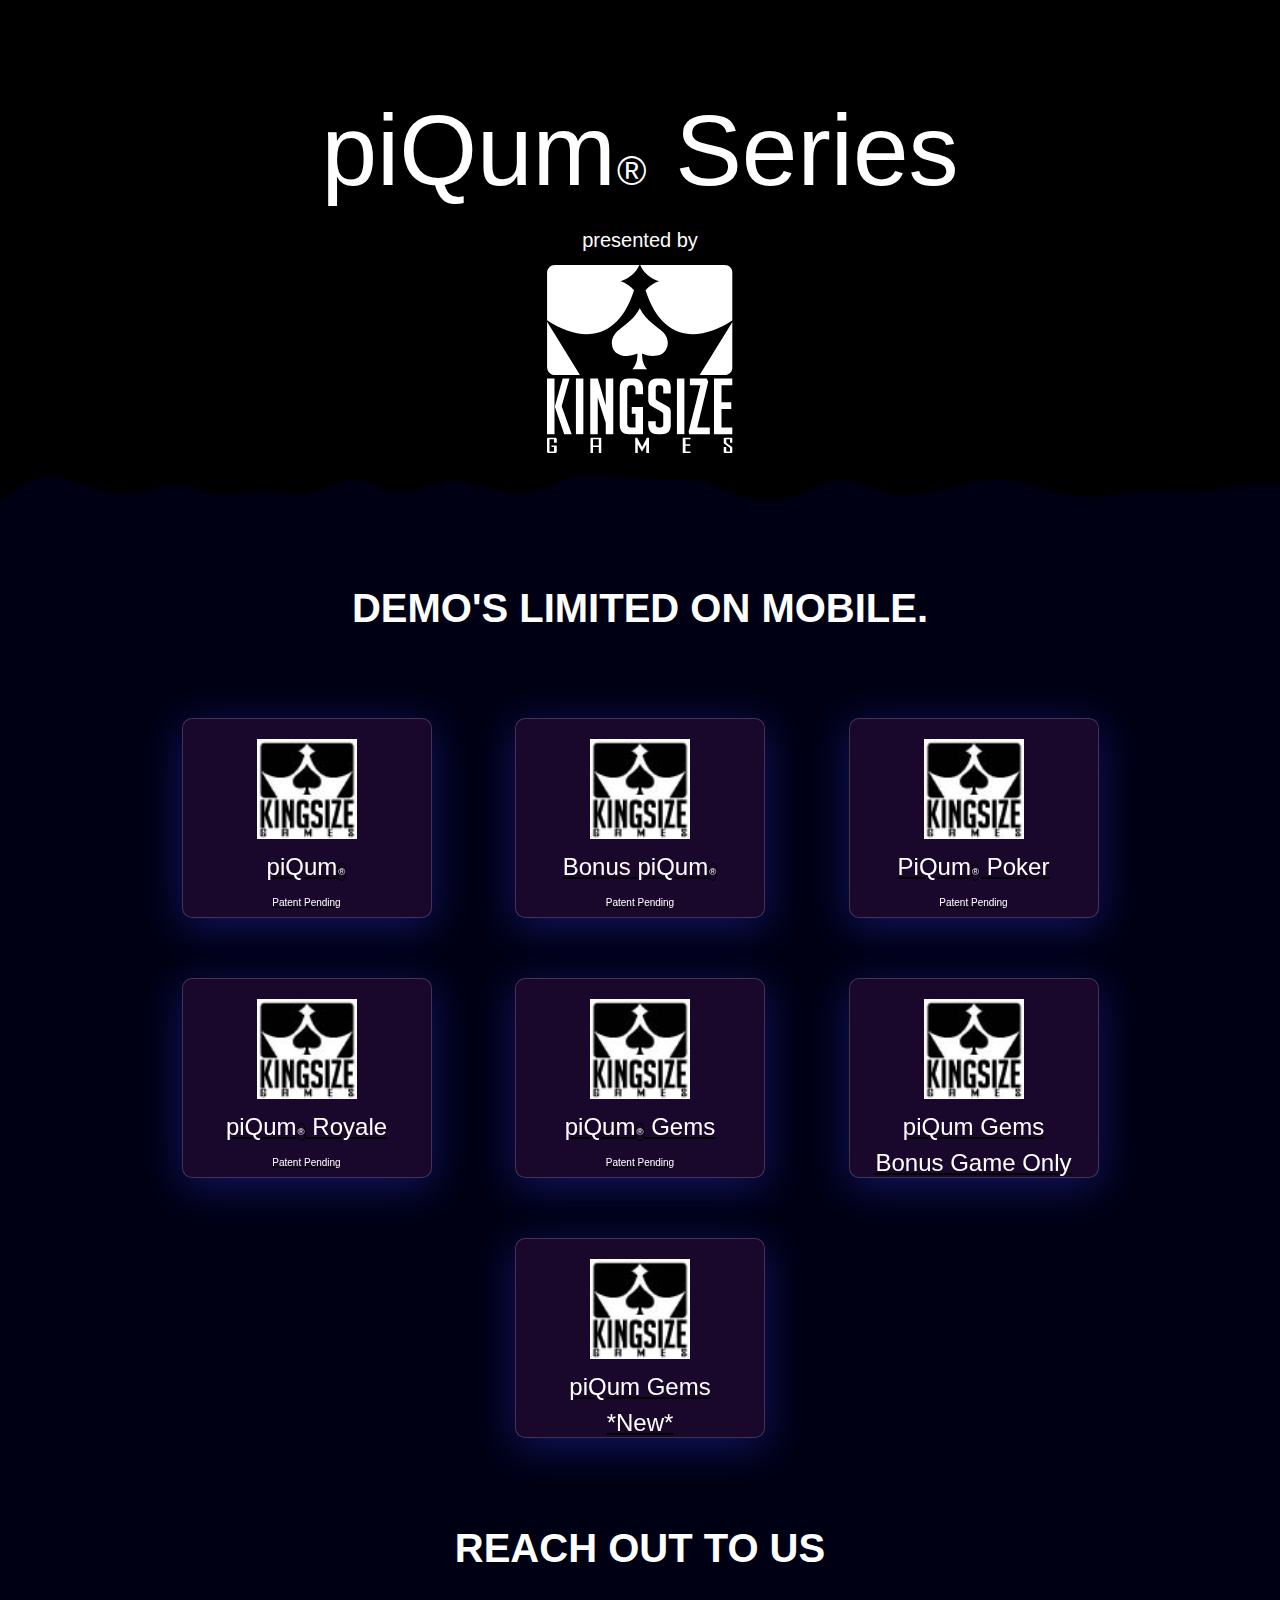
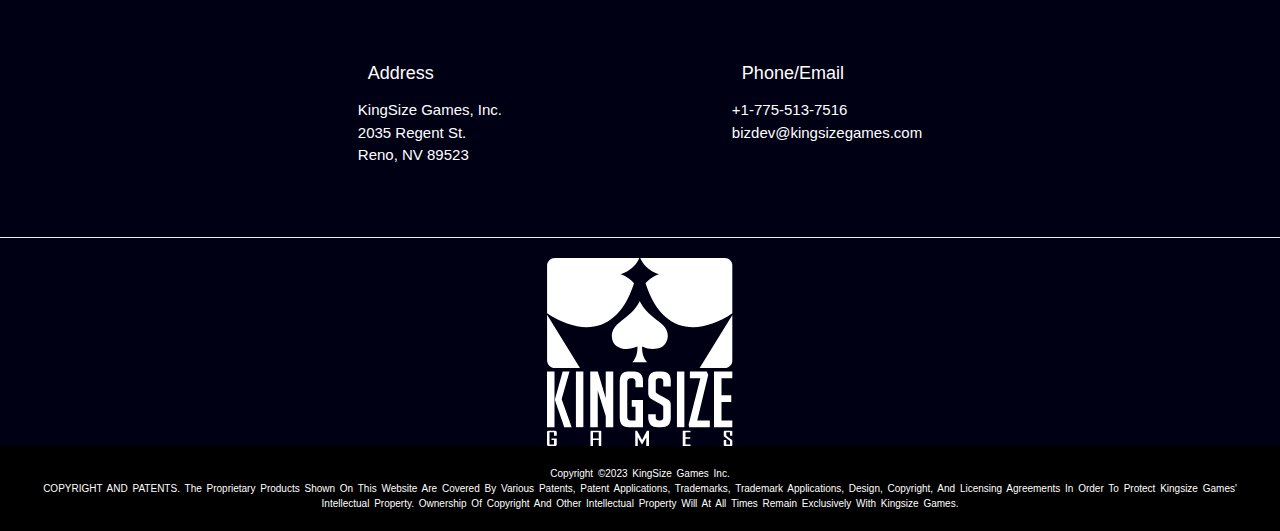
<file: index.html>
<!DOCTYPE html>
<html lang="en">
  <head>
    <meta charset="UTF-8" />
    <title>KingSize Games</title>
    <link rel="stylesheet" href="css/site.css" />
    <link rel="stylesheet" href="https://www.w3schools.com/w3css/4/w3.css" />
  </head>
  <body>
    <section>
      <div class="hero-banner">
        <h1>piQum<span class="registered-trademark">&#174;</span> Series</h1>
        <p>presented by</p>
        <img src="img/kingsize dark.png" alt="" />
      </div>
    </section>

    <main style="padding-bottom: 40px">
      <h2 class="title" id="games">Demo's limited on Mobile.</h2>
      <div class="games">
        <a href="game1.html">
          <div class="game-list">
            <img
              src="img/KSG_Logo.png"
              alt=""
              style="width: 100px; height: 100px"
            />
            <h3>piQum<span class="registered-trademark">&#174;</span></h3>
            <p class="patent">Patent Pending</p>
            <p></p>
          </div>
        </a>
        <a href="game6.html">
          <div class="game-list">
            <img
              src="img/KSG_Logo.png"
              alt=""
              style="width: 100px; height: 100px"
            />
            <h3>Bonus piQum<span class="registered-trademark">&#174;</span></h3>
            <p class="patent">Patent Pending</p>
            <p></p>
          </div>
        </a>
        <!-- <a href="game2.html">
          <div class="game-list">
            <img
              src="img/KSG_Logo.png"
              alt="n"
              style="width: 100px; height: 100px"
            />
            <h3>Triple piQum<span class="registered-trademark">&#174;</span></h3>
            <p class="patent">Patent Pending</p>
            <p></p>
          </div>
        </a> -->

        <a href="game4.html">
          <div class="game-list">
            <img
              src="img/KSG_Logo.png"
              alt=""
              style="width: 100px; height: 100px"
            />
            <h3>PiQum<span class="registered-trademark">&#174;</span> Poker</h3>
            <p class="patent">Patent Pending</p>
            <p></p>
          </div>
        </a>
        <a href="game3.html">
          <div class="game-list">
            <img
              src="img/KSG_Logo.png"
              alt=""
              style="width: 100px; height: 100px"
            />
            <h3>piQum<span class="registered-trademark">&#174;</span> Royale</h3>
            <p class="patent">Patent Pending</p>
            <p></p>
          </div>
        </a>
        <a href="gems.html">
          <div class="game-list">
            <img
              src="img/KSG_Logo.png"
              alt=""
              style="width: 100px; height: 100px"
            />
            <h3>piQum<span class="registered-trademark">&#174;</span> Gems</h3>
            <p class="patent">Patent Pending</p>
            <p></p>
          </div>
        </a>
        
        <a href="gemsBonusOnly.html">
          <div class="game-list">
            <img
              src="img/KSG_Logo.png"
              alt=""
              style="width: 100px; height: 100px"
            />
            <h3>piQum Gems Bonus Game Only</h3>
            <p></p>
          </div>
        </a> 
        <a href="gemsBonusOnly2.html">
          <div class="game-list">
            <img
              src="img/KSG_Logo.png"
              alt=""
              style="width: 100px; height: 100px"
            />
            <h3>piQum Gems *New*</h3>
            <p></p>
          </div>
        </a> 
        <!-- <a href="game5.html">
          <div class="game-list">
            <img
              src="img/KSG_Logo.png"
              alt=""
              style="width: 100px; height: 100px"
            />
            <h3>PiQum Royal 3 row</h3>
            <p></p>
          </div>
        </a> -->
      </div>
      <div>
        <h2 class="title">Reach out to us</h2>
        <div
          class="contact"
          id="contact"
          style="padding-bottom: 10px !important"
        >
          <div class="contact-list contact-address">
            <h5>
              <span
                ><i
                  class="fa fa-map-marker w3-xlarge w3-text-light-grey"
                ></i></span
              >Address
            </h5>
            <p>KingSize Games, Inc.</p>
            <p>2035 Regent St.</p>
            <p>Reno, NV 89523</p>
          </div>
          <div class="contact-list">
            <h5>
              <span
                ><i class="fa fa-phone w3-xlarge w3-text-light-grey"></i></span
              >Phone/Email
            </h5>
            <p>+1-775-513-7516</p>
            <p>bizdev@kingsizegames.com</p>
          </div>
        </div>
      </div>
    </main>
    <div class="container body-content">
      <hr />
      <footer>
        <div class="footer-content">
          <img class=" " src="img/kingsize dark.png" alt="" />
        </div>
        <div class="footer-bottom">
          <p>Copyright &copy;2023 KingSize Games Inc.</p>
          <p class="patent">COPYRIGHT AND PATENTS. The proprietary products shown on this website are covered by various patents, patent applications, trademarks, trademark applications, design, copyright, and licensing agreements in order to protect Kingsize Games' intellectual property.  Ownership of copyright and other Intellectual Property will at all times remain exclusively with Kingsize Games.</p>
        </div>
      </footer>
    </div>
  </body>
</html>
</file>
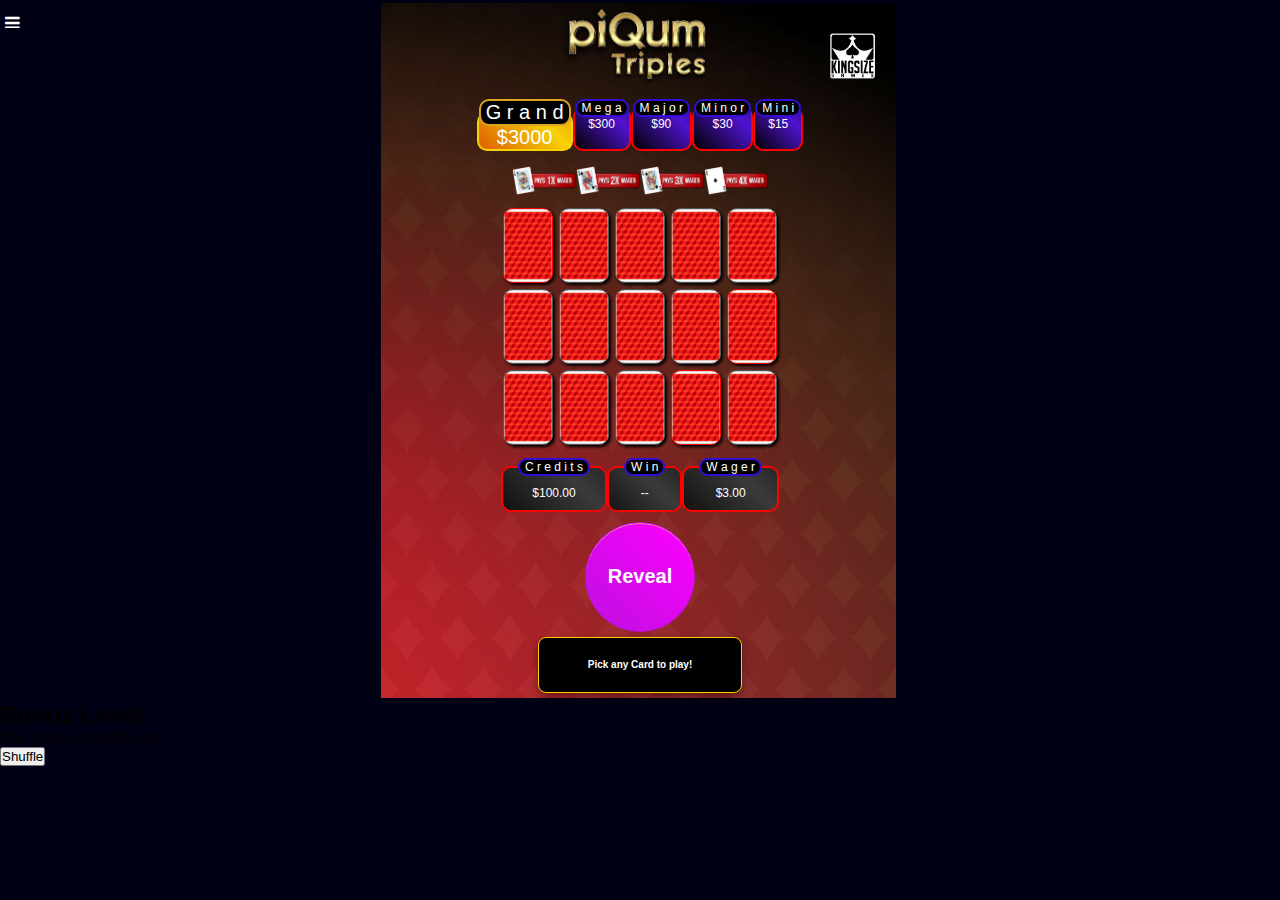
<file: game2.html>
<html>
  <head>
    <link rel="stylesheet" type="text/css" href="css/game2.css" />
    <link rel="stylesheet" type="text/css" href="css/header.css" />
    <link rel="stylesheet" href="https://cdnjs.cloudflare.com/ajax/libs/font-awesome/4.7.0/css/font-awesome.min.css">
    <meta
      name="viewport"
      content="width=device-width, initial-scale=1.0, maximum-scale=1.0, user-scalable=no"
    />

    <meta charset="utf-8" />
    <title>PiQum Classic</title>
  </head>
  <body>
    <header>
      <div class="topnav">
        <a href="index.html" class="active"></a>
        <!-- Navigation links (hidden by default) -->
        <div id="myLinks">
          <a href="index.html">Home</a>
          <a href="game1.html">piQum Classic</a>
          <a href="game6.html">Bonus piQum</a>
          <a href="game2.html">Triple piQum</a>
          <a href="game4.html">piQum Poker</a>
          <a href="gems.html">piQum Gems</a>
          <a href="game3.html">piQum Royale</a>
          <a href="gemsBonusOnly.html">Gems Bonus Game</a>
  
        </div>
        <!-- "Hamburger menu" / "Bar icon" to toggle the navigation links -->
        <a href="javascript:void(0);" class="icon" onclick="myFunction()">
          <i id = "top" class="fa fa-bars"></i>
        </a>
      </div>
    </header>

    <div id="canvas-wrapper">
      <div id="canvas" class="row">
        <div class="column side-bar">
          <img class="title-logo" src="img/piqum_triples_logo.png" alt="" />
          <div class="high-end">
            <fieldset class="grand">
              <legend class="grand">
                <p>G r a n d</p>
              </legend>
              <p>$3000</p>
            </fieldset>
            <fieldset class="other">
              <legend class="other">
                <p>M e g a</p>
              </legend>
              <p>$300</p>
            </fieldset>
            <fieldset class="other">
              <legend class="other">
                <p>M a j o r</p>
              </legend>
              <p>$90</p>
            </fieldset>
            <fieldset class="other">
              <legend class="other">
                <p>M i n o r</p>
              </legend>
              <p>$30</p>
            </fieldset>
            <fieldset class="other">
              <legend class="other">
                <p>M i n i</p>
              </legend>
              <p>$15</p>
            </fieldset>
          </div>
        </div>
        <div class="column grow">
          <div class="card-meter-container">
            <img class="card-meter" src="img/Meter_Royals_Jack.png" alt="" />
            <img class="card-meter" src="img/Meter_Royals_Queen.png" alt="" />
            <img class="card-meter" src="img/Meter_Royals_King.png" alt="" />
            <img class="card-meter" src="img/Meter_Royals_Ace.png" alt="" />
          </div>

          <div id="board2"></div>
          <div id="row-0" class="card-row"></div>
          <div id="row-1" class="card-row"></div>
          <div id="row-2" class="card-row"></div>

          <div class="card-meter-container">
            <div class="column-meter">
              <fieldset class="meter-value">
                <legend class="other">
                  <p>C r e d i t s</p>
                </legend>
                <p id="current-score">$100.00</p>
              </fieldset>
            </div>
            <div class="column-meter">
              <fieldset class="meter-value">
                <legend class="other">
                  <p>W i n</p>
                </legend>
                <p id="current-win">--</p>
              </fieldset>
            </div>

            <div class="column-meter">
              <fieldset class="meter-value">
                <legend class="other">
                  <p>W a g e r</p>
                </legend>
                <p id="current-wager">$3.00</p>
              </fieldset>
            </div>
            
          </div>

          <div class="card-meter-container2">
            
            <div id="deal-container" style="display: none">
              <button id="deal">Deal</button>
            </div>
            <div id="confirm-choice-container" style="display: none">
              <button id="confirm-choice">Reveal</button>
            </div>
            <div id="messaging">Pick any Card to play!</div>
          </div>
        </div>
      </div>
    </div>
    <div id="bonus-popup" class="bonus-popup hidden">
      <div class="bonus-popup-content">
        <h2>Bonus Level <span id="bonus-level"></span></h2>
        <p id="bonus-reward">You could possibly win:</p>
        <button id="close-popup">Shuffle</button>
      </div>
    </div>
    <script type="text/javascript" src="scripts/gm2.js"></script>
    <script>
      function myFunction() {
        var x = document.getElementById("myLinks");
        var y = document.getElementById("top");
        if (x.style.display === "block") {
          x.style.display = "none";
          y.style.display = "block";
        } else {
          x.style.display = "block";
          y.style.display = "none";
          x.style.backgroundColor = "black";
        }
      }
      </script>
  </body>
</html>
</file>
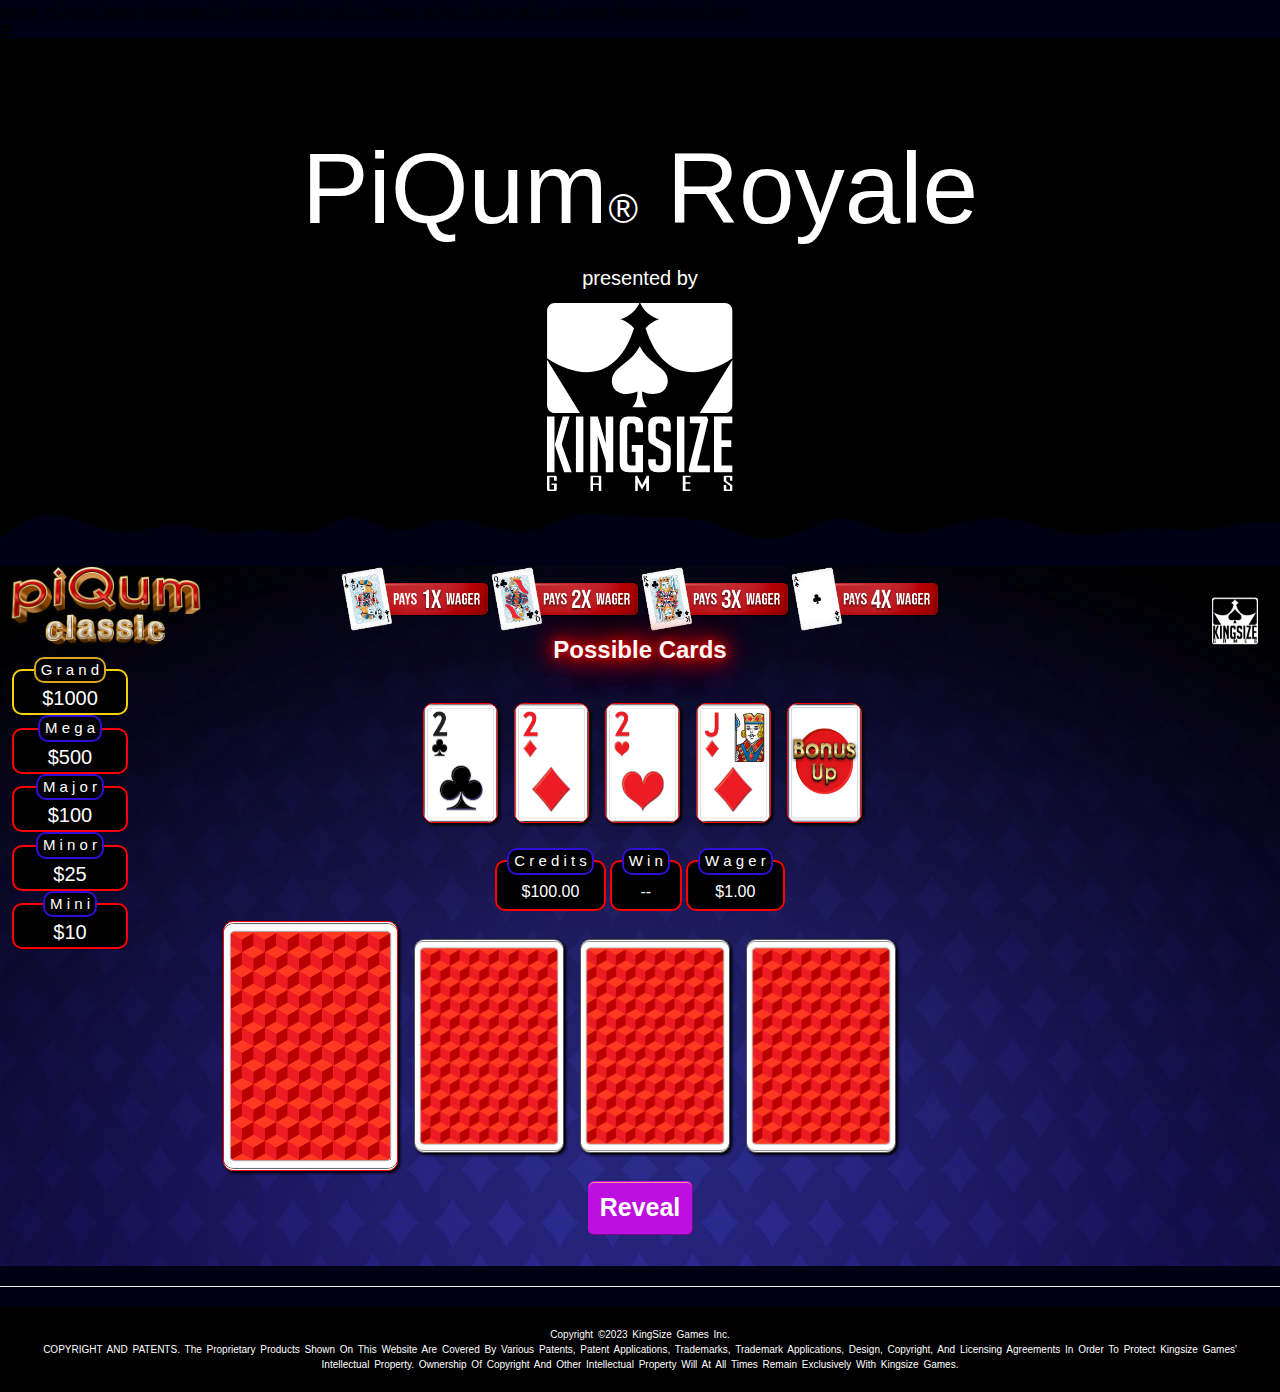
<file: game3.html>
<link rel="stylesheet" type="text/css" href="css/game3.css" />
<link rel="stylesheet" href="https://www.w3schools.com/w3css/4/w3.css" />
<link rel="stylesheet" href="css/site.css" />
<link rel="stylesheet" href="https://cdnjs.cloudflare.com/ajax/libs/font-awesome/4.7.0/css/font-awesome.min.css">
<html lang="en" xmlns="http://www.w3.org/1999/xhtml">
  <head>
    <meta charset="utf-8" />
    <title>PiQum Royale</title>
  </head>

  <body>
    <header>
      <div class="topnav">
        <a href="index.html" class="active"></a>
        <!-- Navigation links (hidden by default) -->
        <div id="myLinks">
          <a href="index.html">Home</a>
          <a href="game1.html">piQum Classic</a>
          <a href="game6.html">Bonus piQum</a>
          <a href="game2.html">Triple piQum</a>
          <a href="game4.html">piQum Poker</a>
          <a href="gems.html">piQum Gems</a>
          <a href="game3.html">piQum Royale</a>
          <a href="gemsBonusOnly.html">Gems Bonus Game</a>
  
        </div>
        <!-- "Hamburger menu" / "Bar icon" to toggle the navigation links -->
        <a href="javascript:void(0);" class="icon" onclick="myFunction()">
          <i id = "top" class="fa fa-bars"></i>
        </a>
      </div>
    </header>
    <section>
      <div class="hero-banner">
        <h1>PiQum<span class="registered-trademark">&#174;</span> Royale</h1>
        <p>presented by</p>
        <img src="img/kingsize dark.png" alt="" />
      </div>
    </section>
    <div id="canvas-wrapper">
      <div id="canvas" class="row">
        <div class="column side-bar">
          <img class="title-logo" src="img/piqum_classic.png" alt="" />
          <fieldset class="grand">
            <legend class="grand">
              <p>G r a n d</p>
            </legend>
            <p>$1000</p>
          </fieldset>
          <fieldset class="other">
            <legend class="other">
              <p>M e g a</p>
            </legend>
            <p>$500</p>
          </fieldset>
          <fieldset class="other">
            <legend class="other">
              <p>M a j o r</p>
            </legend>
            <p>$100</p>
          </fieldset>
          <fieldset class="other">
            <legend class="other">
              <p>M i n o r</p>
            </legend>
            <p>$25</p>
          </fieldset>
          <fieldset class="other">
            <legend class="other">
              <p>M i n i</p>
            </legend>
            <p>$10</p>
          </fieldset>
        </div>
        <div class="column grow">
          <div class="card-meter-container">
            <img class="card-meter" src="img/Meter_Royals_Jack.png" alt="" />
            <img class="card-meter" src="img/Meter_Royals_Queen.png" alt="" />
            <img class="card-meter" src="img/Meter_Royals_King.png" alt="" />
            <img class="card-meter" src="img/Meter_Royals_Ace.png" alt="" />
          </div>
          <div class="possible-cards">Possible Cards</div>
          <div id="show-cards"></div>
          <div class="card-meter-container">
            <div class="column-meter">
              <fieldset class="meter-value">
                <legend class="other">
                  <p>C r e d i t s</p>
                </legend>
                <p id="current-score">$100.00</p>
              </fieldset>
            </div>
            <div class="column-meter">
              <fieldset class="meter-value">
                <legend class="other">
                  <p>W i n</p>
                </legend>
                <p id="current-win">--</p>
              </fieldset>
            </div>

            <div class="column-meter">
              <fieldset class="meter-value">
                <legend class="other">
                  <p>W a g e r</p>
                </legend>
                <p id="current-wager">$1.00</p>
              </fieldset>
            </div>
          </div>
          <div id="board"></div>
          <div class="card-meter-container">
            <div id="deal-container" style="display: none">
              <button id="deal">Deal</button>
            </div>
            <div id="confirm-choice-container" style="display: none">
              <button id="confirm-choice">Reveal</button>
            </div>
          </div>
          <!-- <button id="fullscreen-btn">Toggle Full Screen</button> -->
        </div>
        <div class="column side-bar"></div>
      </div>
    </div>
    <div class="container body-content">
      <hr />
      <footer>
        <div class="footer-content">
          <!-- <img
            class=" "
            src="img/kingsize dark.png"
            alt=""
          /> -->
        </div>
        <div class="footer-bottom">
          <p>Copyright &copy;2023 KingSize Games Inc.</p>
          <p class = "patent">COPYRIGHT AND PATENTS. The proprietary products shown on this website are covered by various patents, patent applications, trademarks, trademark applications, design, copyright, and licensing agreements in order to protect Kingsize Games' intellectual property.  Ownership of copyright and other Intellectual Property will at all times remain exclusively with Kingsize Games.</p>
        </div>
      </footer>
    </div>
    <script type="text/javascript" src="scripts/gm3.js"></script>
    <script>
      function myFunction() {
        var x = document.getElementById("myLinks");
        var y = document.getElementById("top");
        if (x.style.display === "block") {
          x.style.display = "none";
          y.style.display = "block";
        } else {
          x.style.display = "block";
          y.style.display = "none";
          x.style.backgroundColor = "black";
        }
      }
      </script>
  </body>
</html>
</file>
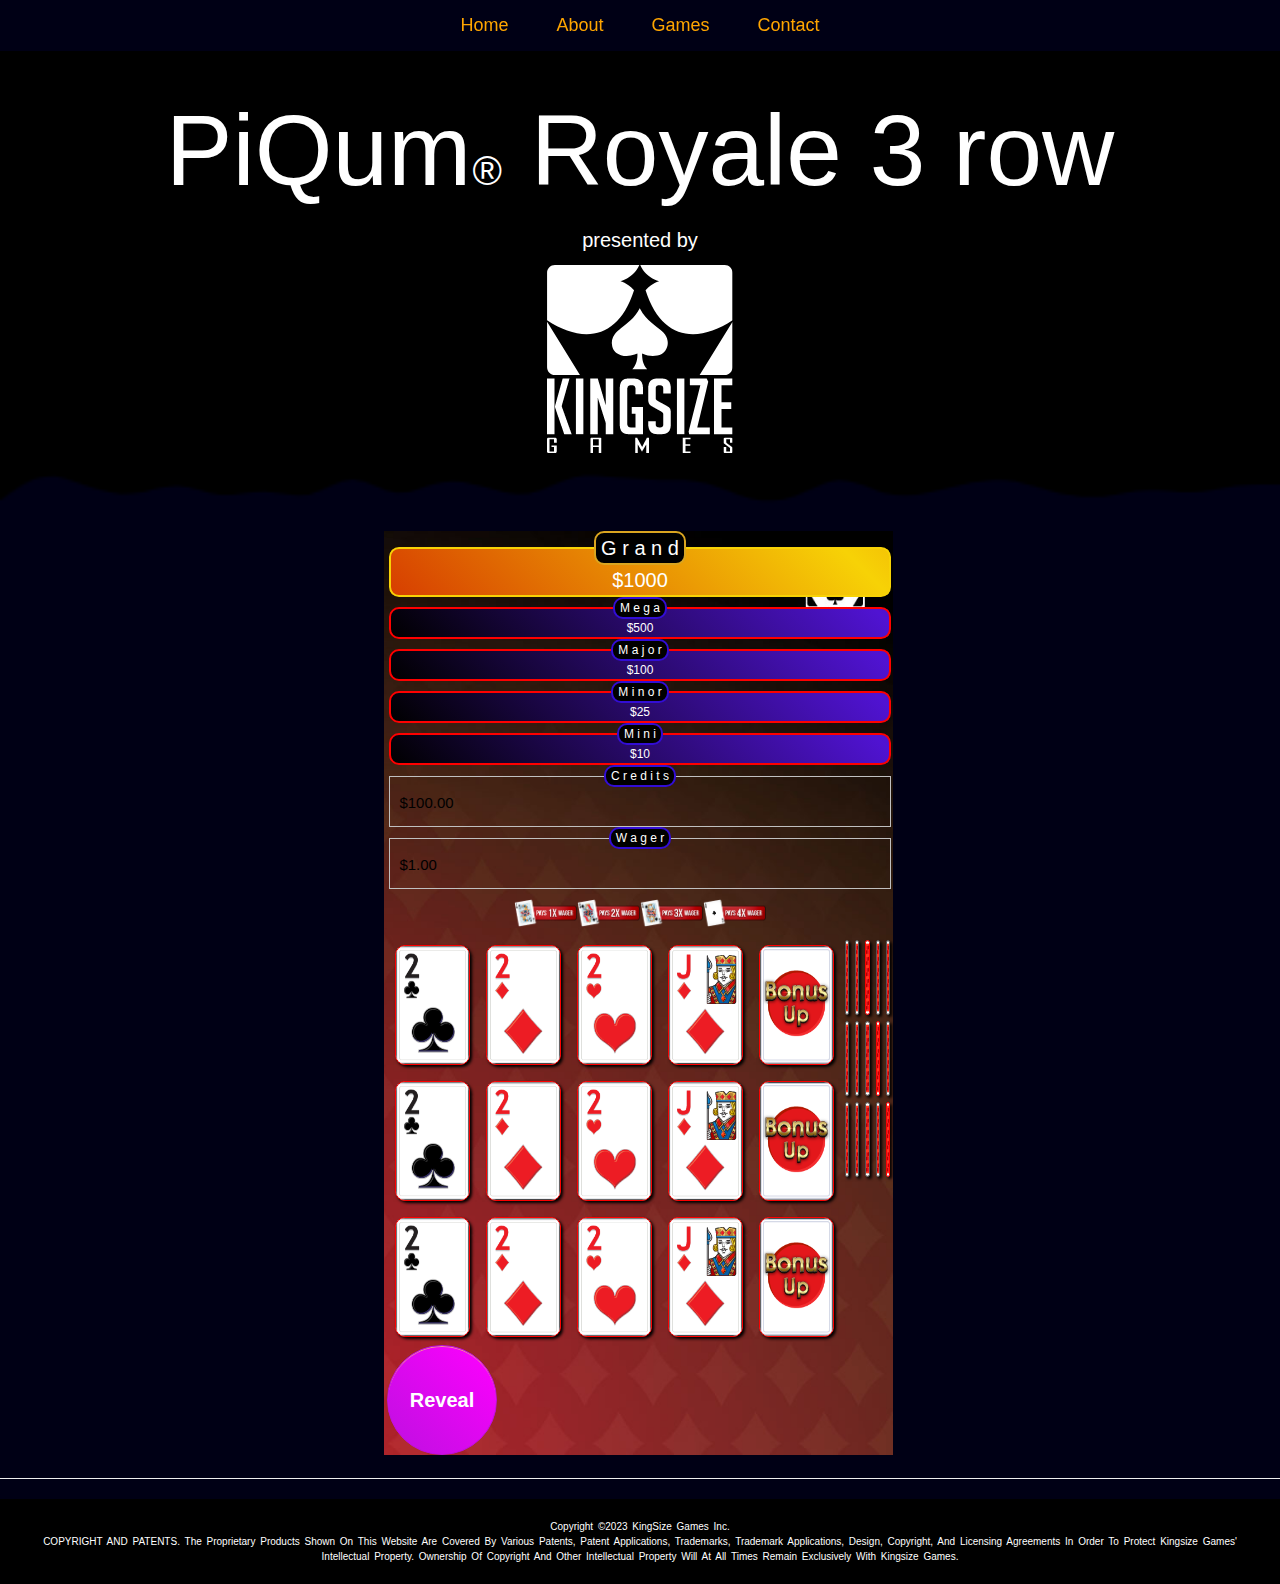
<file: game5.html>
<link rel="stylesheet" type="text/css" href="css/game2.css" />
<link rel="stylesheet" href="https://www.w3schools.com/w3css/4/w3.css" />
<link rel="stylesheet" href="css/site.css" />
<html lang="en" xmlns="http://www.w3.org/1999/xhtml">
  <head>
    <meta charset="utf-8" />
    <title>3 PiQum Royale</title>
  </head>
  <body>
    <header style="position: relative">
      <div class="w3-top" class="header" id="home">
        <div
          class="w3-bar w3-card w3-left-align w3-large heeder-large-screen"
          style="background-color: #000015"
        >
          <a
            class="w3-bar-item w3-button w3-hide-medium w3-hide-large w3-right w3-padding-large w3-hover-black w3-large"
            href="javascript:void(0);"
            onclick="myFunction()"
            title="Toggle Navigation Menu"
            ><i class="fa fa-bars"></i
          ></a>

          <div>
            <a
              href="index.html"
              class="w3-bar-item w3-button w3-hide-small w3-padding-large w3-hover-black"
              >Home</a
            >
            <a
              href="#about"
              class="w3-bar-item w3-button w3-hide-small w3-padding-large w3-hover-black"
              >About</a
            >
            <a
              href="#games"
              class="w3-bar-item w3-button w3-hide-small w3-padding-large w3-hover-black"
            >
              Games</a
            >
            <a
              href="#contact"
              class="w3-bar-item w3-button w3-hide-small w3-padding-large w3-hover-black"
              >Contact</a
            >
          </div>
        </div>

        <!-- Navbar on small screens -->
        <div
          id="navDemo"
          class="w3-bar-block w3-hide w3-hide-large w3-hide-medium w3-large"
        >
          <a
            href="#about"
            class="w3-bar-item w3-button w3-padding-large"
            onclick="myFunction()"
            >About</a
          >
          <a
            href="#games"
            class="w3-bar-item w3-button w3-padding-large"
            onclick="myFunction()"
            >Games</a
          >
          <a
            href="#contact"
            class="w3-bar-item w3-button w3-padding-large"
            onclick="myFunction()"
            >Contact</a
          >
        </div>
      </div>
    </header>
    <section>
      <div class="hero-banner">
        <h1>PiQum<span class="registered-trademark">&#174;</span> Royale 3 row</h1>
        <p>presented by</p>
        <img src="img/kingsize dark.png" alt="" />
      </div>
    </section>
    <div id="canvas-wrapper">
      <div id="canvas" class="row">
        <div class="column side-bar">
          <!-- <img src="{% static 'app/img/piqum_triples_logo.png' %}" alt="" /> -->
          <fieldset class="grand">
            <legend class="grand">
              <p>G r a n d</p>
            </legend>
            <p>$1000</p>
          </fieldset>
          <fieldset class="other">
            <legend class="other">
              <p>M e g a</p>
            </legend>
            <p>$500</p>
          </fieldset>
          <fieldset class="other">
            <legend class="other">
              <p>M a j o r</p>
            </legend>
            <p>$100</p>
          </fieldset>
          <fieldset class="other">
            <legend class="other">
              <p>M i n o r</p>
            </legend>
            <p>$25</p>
          </fieldset>
          <fieldset class="other">
            <legend class="other">
              <p>M i n i</p>
            </legend>
            <p>$10</p>
          </fieldset>
          <fieldset class="meter-value2">
            <legend class="other">
              <p>C r e d i t s</p>
            </legend>
            <p id="current-score">$100.00</p>
          </fieldset>
          <fieldset class="meter-value2">
            <legend class="other">
              <p>W a g e r</p>
            </legend>
            <p id="current-wager">$1.00</p>
          </fieldset>
        </div>
        <div class="column grow center">
          <div class="card-meter-container">
            <img class="card-meter" src="img/Meter_Royals_Jack.png" alt="" />
            <img class="card-meter" src="img/Meter_Royals_Queen.png" alt="" />
            <img class="card-meter" src="img/Meter_Royals_King.png" alt="" />
            <img class="card-meter" src="img/Meter_Royals_Ace.png" alt="" />
          </div>
          <div id="last-win"></div>

          <div id="board2"></div>
          <div id="show-cards-0"></div>
          <div id="row-0" class="card-row"></div>
          <div id="show-cards-1"></div>
          <div id="row-1" class="card-row"></div>
          <div id="show-cards-2"></div>
          <div id="row-2" class="card-row"></div>
          
          
          
          <div id="deal-container" style="display: none">
            <button id="deal">Deal</button>
          </div>

          <div id="confirm-choice-container" style="display: none">
            <button id="confirm-choice">Reveal</button>
          </div>
        </div>
        <div class="column side-bar">
          
          
          
        </div>
      </div>
    </div>
    <div class="container body-content">
      <hr />
      <footer>
        <div class="footer-content">
          <!-- <img
            class=" "
            src="img/kingsize dark.png"
            alt=""
          /> -->
        </div>
        <div class="footer-bottom">
          <p>Copyright &copy;2023 KingSize Games Inc.</p>
          <p class = "patent">COPYRIGHT AND PATENTS. The proprietary products shown on this website are covered by various patents, patent applications, trademarks, trademark applications, design, copyright, and licensing agreements in order to protect Kingsize Games' intellectual property.  Ownership of copyright and other Intellectual Property will at all times remain exclusively with Kingsize Games.</p>
        </div>
      </footer>
    </div>
    <script type="text/javascript" src="scripts/gm5.js"></script>
  </body>
</html>
</file>
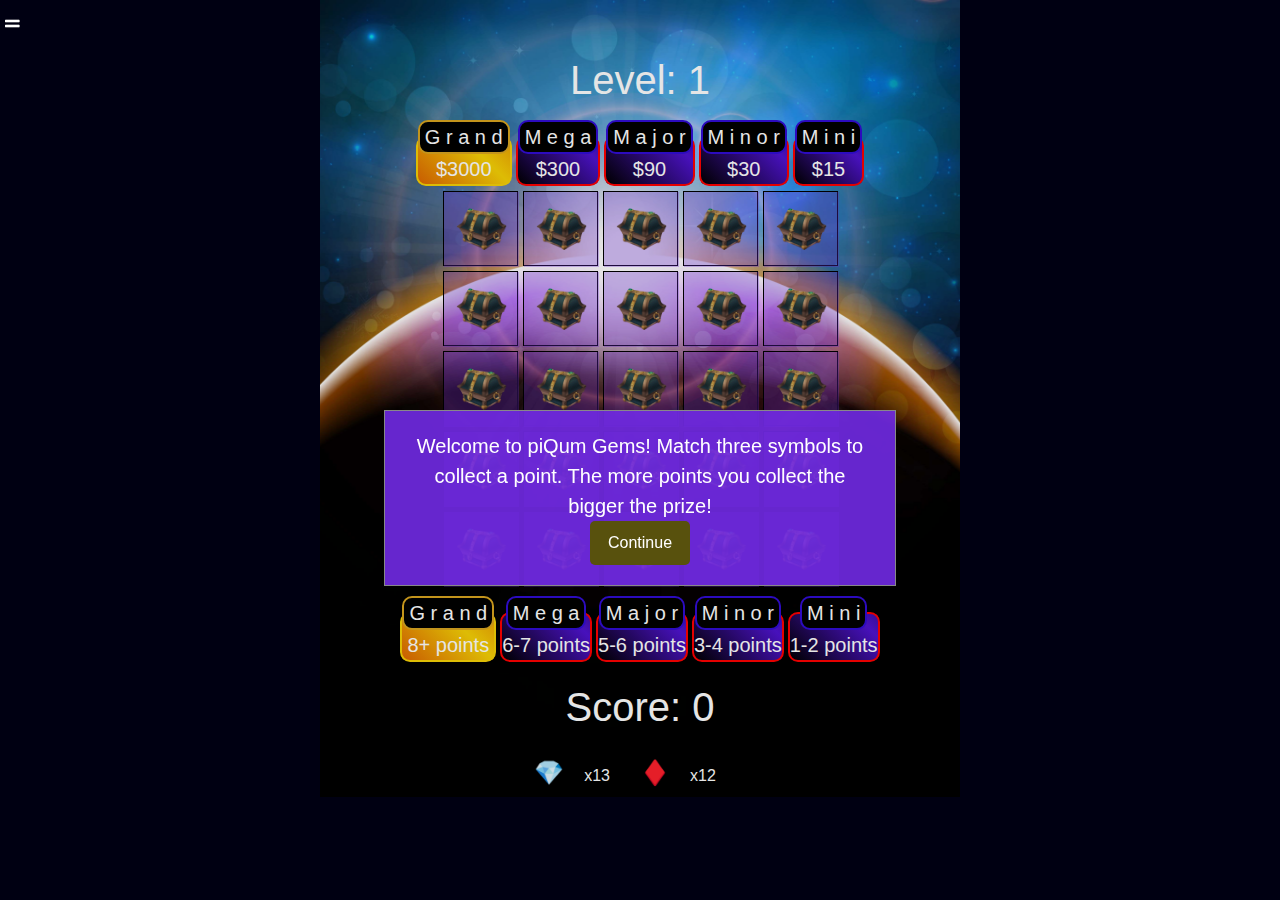
<file: gemsBonusOnly.html>
<!DOCTYPE html>

<html lang="en" xmlns="http://www.w3.org/1999/xhtml">
  <head>
    <link rel="stylesheet" type="text/css" href="css/test1.css" />
    <link rel="stylesheet" href="https://www.w3schools.com/w3css/4/w3.css" />
    <link rel="stylesheet" type="text/css" href="css/gemAlone.css" />
    <link rel="stylesheet" type="text/css" href="css/site.css" />
    <link rel="stylesheet" type="text/css" href="css/header.css" />
    <link rel="stylesheet" href="https://cdnjs.cloudflare.com/ajax/libs/font-awesome/4.7.0/css/font-awesome.min.css">
    <meta
      name="viewport"
      content="width=device-width, initial-scale=1, maximum-scale=1, user-scalable=no"
    />

    <meta charset="utf-8" />
    <title>PiQum Classic</title>
  </head>
  <header>
    <div class="topnav">
      <a href="index.html" class="active"></a>
      <!-- Navigation links (hidden by default) -->
      <div id="myLinks">
        <a href="index.html">Home</a>
        <a href="game1.html">piQum Classic</a>
        <a href="game6.html">Bonus piQum</a>
        <a href="game2.html">Triple piQum</a>
        <a href="game4.html">piQum Poker</a>
        <a href="gems.html">piQum Gems</a>
        <a href="game3.html">piQum Royale</a>
        <a href="gemsBonusOnly.html">Gems Bonus Game</a>

      </div>
      <!-- "Hamburger menu" / "Bar icon" to toggle the navigation links -->
      <a href="javascript:void(0);" class="icon" onclick="myFunction()">
        <i id = "top" class="fa fa-bars"></i>
      </a>
    </div>
  </header>
  <body>
    <div class = "wrapper">
    <div class="containerx">
      <div id="levelDisplay">Level: 1</div>
      <div id="bonus-container">
        <div class="pay-table">
          <div class="high-end">
            <fieldset class="grand">
              <legend class="grand">
                <p>G r a n d</p>
              </legend>
              <p>$3000</p>
            </fieldset>
            <fieldset class="other">
              <legend class="other">
                <p>M e g a</p>
              </legend>
              <p>$300</p>
            </fieldset>
            <fieldset class="other">
              <legend class="other">
                <p>M a j o r</p>
              </legend>
              <p>$90</p>
            </fieldset>
            <fieldset class="other">
              <legend class="other">
                <p>M i n o r</p>
              </legend>
              <p>$30</p>
            </fieldset>
            <fieldset class="other">
              <legend class="other">
                <p>M i n i</p>
              </legend>
              <p>$15</p>
            </fieldset>
          </div>
        </div>
        <div class="grid-container" id="gameBoard"></div>
        <div class="points-table">
          <div class="high-end">
            <fieldset class="grand">
              <legend class="grand">
                <p>G r a n d</p>
              </legend>
              <p>8+ points</p>
            </fieldset>
            <fieldset class="other">
              <legend class="other">
                <p>M e g a</p>
              </legend>
              <p>6-7 points</p>
            </fieldset>
            <fieldset class="other">
              <legend class="other">
                <p>M a j o r</p>
              </legend>
              <p>5-6 points</p>
            </fieldset>
            <fieldset class="other">
              <legend class="other">
                <p>M i n o r</p>
              </legend>
              <p>3-4 points</p>
            </fieldset>
            <fieldset class="other">
              <legend class="other">
                <p>M i n i</p>
              </legend>
              <p>1-2 points</p>
            </fieldset>
          </div>
        </div>
      </div>

      <div id="scoreDisplay">Score: 0</div>
      <div id="levelSymbols"></div>
    </div>
  </div>
    <div id="gameOverModal" class="endmodal">
      <div class="modal-content">
        <p id="gameOverMessage"></p>
        <button id="startOverButton" class="my-button">Continue</button>
      </div>
    </div>
    <div id="modal" class="modal">
      <div class="modal-content">
        <p>
          You successfully matched three symbols! Press continue to advance to
          the next level.
        </p>
        <button id="continueButton" class="my-button">Continue</button>
      </div>
    </div>
    <div id="welcome-modal" class="modal">
      <div class="modal-content">
        <p>
          Welcome to piQum Gems! Match three symbols to collect a point. The more points you collect the bigger the prize!
        </p>
        <button id="startButton" class="my-button">Continue</button>
      </div>
    </div>
    <script src="scripts/bonusGem.js"></script>
    <script>
      function myFunction() {
        var x = document.getElementById("myLinks");
        var y = document.getElementById("top");
        if (x.style.display === "block") {
          x.style.display = "none";
          y.style.display = "block";
        } else {
          x.style.display = "block";
          y.style.display = "none";
          x.style.backgroundColor = "black";
        }
      }
      </script>
  </body>
</html>
</file>
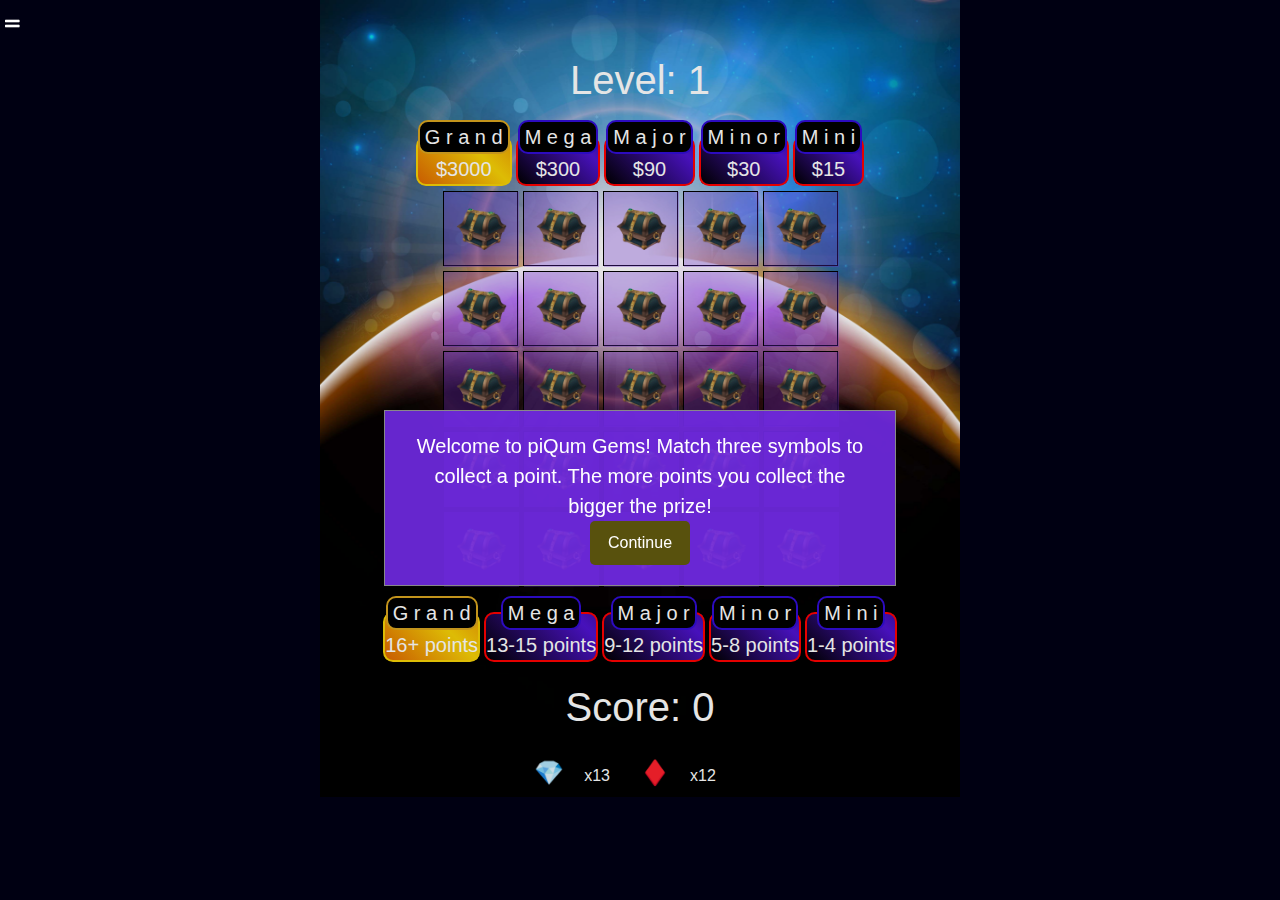
<file: gemsBonusOnly2.html>
<!DOCTYPE html>

<html lang="en" xmlns="http://www.w3.org/1999/xhtml">
  <head>
    <link rel="stylesheet" type="text/css" href="css/test1.css" />
    <link rel="stylesheet" href="https://www.w3schools.com/w3css/4/w3.css" />
    <link rel="stylesheet" type="text/css" href="css/gemAlone.css" />
    <link rel="stylesheet" type="text/css" href="css/site.css" />
    <link rel="stylesheet" type="text/css" href="css/header.css" />
    <link
      rel="stylesheet"
      href="https://cdnjs.cloudflare.com/ajax/libs/font-awesome/4.7.0/css/font-awesome.min.css"
    />
    <meta
      name="viewport"
      content="width=device-width, initial-scale=1, maximum-scale=1, user-scalable=no"
    />

    <meta charset="utf-8" />
    <title>PiQum Classic</title>
  </head>
  <header>
    <div class="topnav">
      <a href="index.html" class="active"></a>
      <!-- Navigation links (hidden by default) -->
      <div id="myLinks">
        <a href="index.html">Home</a>
        <a href="game1.html">piQum Classic</a>
        <a href="game6.html">Bonus piQum</a>
        <a href="game2.html">Triple piQum</a>
        <a href="game4.html">piQum Poker</a>
        <a href="gems.html">piQum Gems</a>
        <a href="game3.html">piQum Royale</a>
        <a href="gemsBonusOnly.html">Gems Bonus Game</a>
      </div>
      <!-- "Hamburger menu" / "Bar icon" to toggle the navigation links -->
      <a href="javascript:void(0);" class="icon" onclick="myFunction()">
        <i id="top" class="fa fa-bars"></i>
      </a>
    </div>
  </header>
  <body>
    <div class="wrapper">
      <div class="containerx">
        <div id="levelDisplay">Level: 1</div>
        <div id="bonus-container">
          <div class="pay-table">
            <div class="high-end">
              <fieldset class="grand">
                <legend class="grand">
                  <p>G r a n d</p>
                </legend>
                <p>$3000</p>
              </fieldset>
              <fieldset class="other">
                <legend class="other">
                  <p>M e g a</p>
                </legend>
                <p>$300</p>
              </fieldset>
              <fieldset class="other">
                <legend class="other">
                  <p>M a j o r</p>
                </legend>
                <p>$90</p>
              </fieldset>
              <fieldset class="other">
                <legend class="other">
                  <p>M i n o r</p>
                </legend>
                <p>$30</p>
              </fieldset>
              <fieldset class="other">
                <legend class="other">
                  <p>M i n i</p>
                </legend>
                <p>$15</p>
              </fieldset>
            </div>
          </div>
          <div class="grid-container" id="gameBoard"></div>
          <div class="points-table">
            <div class="high-end">
              <fieldset class="grand">
                <legend class="grand">
                  <p>G r a n d</p>
                </legend>
                <p>16+ points</p>
              </fieldset>
              <fieldset class="other">
                <legend class="other">
                  <p>M e g a</p>
                </legend>
                <p>13-15 points</p>
              </fieldset>
              <fieldset class="other">
                <legend class="other">
                  <p>M a j o r</p>
                </legend>
                <p>9-12 points</p>
              </fieldset>
              <fieldset class="other">
                <legend class="other">
                  <p>M i n o r</p>
                </legend>
                <p>5-8 points</p>
              </fieldset>
              <fieldset class="other">
                <legend class="other">
                  <p>M i n i</p>
                </legend>
                <p>1-4 points</p>
              </fieldset>
            </div>
          </div>
        </div>

        <div id="scoreDisplay">Score: 0</div>
        <div id="levelSymbols"></div>
      </div>
    </div>
    <div id="gameOverModal" class="endmodal">
      <div class="modal-content">
        <p id="gameOverMessage"></p>
        <button id="startOverButton" class="my-button">Continue</button>
      </div>
    </div>
    <div id="modal" class="modal">
      <div class="modal-content">
        <p>
          You successfully matched three symbols! Press continue to advance to
          the next level.
        </p>
        <button id="continueButton" class="my-button">Continue</button>
      </div>
    </div>
    <div id="welcome-modal" class="modal">
      <div class="modal-content">
        <p>
          Welcome to piQum Gems! Match three symbols to collect a point. The
          more points you collect the bigger the prize!
        </p>
        <button id="startButton" class="my-button">Continue</button>
      </div>
    </div>
    <script src="scripts/gem2.js"></script>
    <script>
      function myFunction() {
        var x = document.getElementById("myLinks");
        var y = document.getElementById("top");
        if (x.style.display === "block") {
          x.style.display = "none";
          y.style.display = "block";
        } else {
          x.style.display = "block";
          y.style.display = "none";
          x.style.backgroundColor = "black";
        }
      }
    </script>
  </body>
</html>
</file>
<file: css/site.css>
/*CSS variables section*/
:root {
  background-color: rgba(0, 0, 21, 1);
}

.registered-trademark {
  display: inline-block;
  padding: 0.1em 0;
  border: 1px solid black;
  border-radius: 50%;
  font-size: 0.4em;
}

.heeder-large-screen {
  display: flex !important;
  justify-content: space-evenly !important;
  color: orange;
  font-size: 18px !important;
}

#navDemo {
  background-color: #000015;
}

#navDemo a {
  font-size: 13px !important;
  color: orange;
}

/* CSS for the hero banner */
.hero-banner {
  width: 100%;

  display: flex;
  flex-direction: column;
  align-items: center;
  justify-content: flex-end;
  background-image: url("../img/ln.png");
  background-size: cover;
  background-position: bottom center;
  padding: 75px 0px;
}

.hero-banner h1 {
  color: #ffffff;
  font-size: 100px;
  text-align: center;
  margin: 0;
}
.hero-banner p {
  color: #ffffff;
  font-size: 20px;
  text-align: center;
  margin: 0;
  padding-bottom: 10px;
}

main {
  width: 80% !important;
  margin: auto !important;
}

.title {
  color: white;
  font-weight: 600;
  font-size: 40px;
  margin: 50px 0px;
  text-align: center;
  text-transform: uppercase;
}

.game-logo img {
  width: 100%;
  height: 100%;
  object-fit: contain;
}

h3 {
  color: white;
  text-align: center;
}

.games {
  display: flex;
  flex-wrap: wrap;
  align-items: center;
  /* background-color:	rgba(0, 0, 47,0.3); */
  justify-content: space-evenly;
}
.patent {
  font-size: 10px;
  color: white;
  text-align: center;
}
.game-list {
  margin: 30px;
  padding: 20px;
  height: 200px;
  width: 250px;
  display: flex;
  flex-direction: column;
  align-items: center;
  border: 1px solid gray;
  background: rgba(255, 75, 255, 0.1);
  box-shadow: 0 8px 40px 0 rgba(45, 57, 231, 0.37);
  backdrop-filter: blur(4px);
  -webkit-backdrop-filter: blur(4px);
  border-radius: 10px;
  border: 1px solid rgba(255, 255, 255, 0.18);
}

.game-list:hover {
  transform: scale(1.05);
}

.store {
  margin-top: 50px;
}

.game-store {
  margin-top: 20px !important;
  display: flex;
  justify-content: space-evenly;
  flex-wrap: wrap;
}

.game-image {
  width: 300px;
  height: 180px;
}

.game-image img {
  width: 100%;
  height: 100%;
  object-fit: cover;
}

.game-store-list {
  width: 300px;
  height: 300px;
  margin: 20px;
  overflow: hidden;
  border-top: none;
  -webkit-box-shadow: 0 8px 40px 0 rgba(45, 57, 231, 0.37);
  box-shadow: 0 8px 40px 0 rgba(45, 57, 231, 0.37);
  backdrop-filter: blur(4px);
  -webkit-backdrop-filter: blur(4px);
  border-bottom: 1px solid blueviolet;
  color: white;
}

.store-text-description {
  padding-left: 20px;
  display: flex;
  flex-direction: column;
}

h4 {
  color: white;
  font-weight: 700;
}

.event-hero {
  display: flex;
  flex-wrap: wrap;
  background: rgba(255, 75, 255, 0.1);
  justify-content: space-evenly;
  align-items: center;
  padding: 50px;
  margin-top: 50px;
  border: 1px solid black;
  border-radius: 10px;
}

.event-text {
  width: 50%;
  color: orange;
}

.event-title {
  font-size: 40px;
  text-transform: uppercase;
  font-weight: 600;
}

.event-image {
  width: 400px;
  height: 500px;
}

.event-image img {
  width: 100%;
  height: 100%;
  object-fit: contain;
}

.event-text p {
  color: white;
}

.contact {
  display: flex;
  flex-wrap: wrap;
  justify-content: space-evenly;
}

.contact-list {
  margin-top: 15px !important;
  color: white;
}

h5 {
  color: white;
}

span {
  padding-right: 10px;
}

.email-contact {
  width: 80%;
  color: gray;
  display: flex;
  flex-direction: column;
  justify-content: space-evenly;
}

/*General CSS and CSS reset*/

html {
  scroll-behavior: smooth;
}

* {
  margin: 0;
  padding: 0;
}

/* ____________________________________________________________________*/
/*MEDIA QUERIES*/
/*Large screens - Desktop*/
@media screen  {
  .hero {
    height: 550px !important;
    background-image: url("../img/Poker Wallpaper.png");
  }

  .hero-description {
    height: 550px;
  }

  .hero-title {
    font-size: 50px;
  }
}

/*medium screens - Laptops*/
@media screen and (max-width: 1024px) {
  main {
    width: 100% !important;
    margin: auto !important;
  }
}

/*Small screens - tablets*/
@media screen and (max-width: 768px) {
  .heeder-large-screen {
    display: block !important;
  }

  header a {
    font-size: 14px;
  }

  .hero {
    height: 400px !important;
    background-image: url("../img/Poker Wallpaper.png");
  }

  .hero-description {
    height: 400px;
    background-color: rgba(0, 0, 21, 0.7);
  }

  .hero-title {
    font-size: 35px;
  }

  .hero-text p {
    width: 80%;
    font-size: 13px;
  }

  .title {
    text-align: center;
    font-size: 30px;
  }

  .event-text {
    width: 80%;
    color: blueviolet;
  }

  .event-text p {
    font-size: 13px;
  }

  .event-title {
    font-size: 30px;
    text-transform: uppercase;
    font-weight: 600;
  }

  .event-hero {
    width: 80%;
    margin: auto;
  }

  .event-image {
    width: 250px;
    height: 400px;
  }

  .event-image img {
    width: 100%;
    height: 100%;
    object-fit: cover;
  }

  .contact-list {
    width: 300px;
  }

  .contact {
    justify-content: space-around;
  }

  .contact-list p {
    font-size: 14px;
  }

  h5 {
    font-size: 17px;
  }
}

/*Extra small screens - phones*/
@media screen and (max-width: 480px) {
  .heeder-large-screen {
    display: block !important;
  }

  .hero {
    height: 450px !important;
    background-image: url("../img/Poker Wallpaper.png");
  }

  .hero-description {
    height: 450px;
    background-color: rgba(0, 0, 21, 0.7);
  }

  .hero-title {
    font-size: 30px;
    padding-top: 70px;
  }

  .hero-text p {
    width: 100%;
    font-size: 13px;
  }

  .title {
    text-align: center;
    font-size: 25px;
  }

  .event-text {
    width: 100%;
    color: blueviolet;
  }

  .event-text p {
    font-size: 13px;
  }

  .event-title {
    font-size: 30px;
    text-transform: uppercase;
    font-weight: 600;
  }

  .event-hero {
    width: 90%;
    margin: auto;
  }

  .event-image {
    width: 250px;
    height: 400px;
  }

  .event-image img {
    width: 100%;
    height: 100%;
    object-fit: cover;
  }

  .contact-list {
    width: 300px;
    padding: 25px;
    border: 1px solid rgba(49, 45, 45, 0.5);
    border-radius: 10px;
  }

  .contact-list p {
    font-size: 12px;
  }

  h5 {
    font-size: 15px;
  }

  p {
    font-size: 12px;
  }
}

.footer {
  position: absolute;
  bottom: 0;
  left: 0;
  right: 0;
  background: #111;
  height: auto;
  width: 100vw;
  padding-top: 40px;
  color: #fff;
}

.footer-content {
  display: flex;
  align-items: center;
  justify-content: center;
  flex-direction: column;
  text-align: center;
}

.footer-bottom {
  text-align: center;
  background: #000;
  width: 100vw;
  padding: 20px;
  padding-bottom: 20px;
}
.footer-bottom p {
  text-align: center;
  font-size: 10px;
  word-spacing: 2px;
  text-transform: capitalize;
  color: white;
}
</file>
<file: css/game2.css>
:root {
  background-color: rgba(0, 0, 21, 1);
}

html {
  scroll-behavior: smooth;
}

* {
  margin: 0;
  padding: 0;
}

#canvas-wrapper {
  display: flex;
  justify-content: center;
  align-items: center;

  position: relative;
  /* background-image: url("../img/Board.jpg"); */
}




#canvas {
  width: 35%;

  background-image: url("../img/redbg.png");
  background-repeat: no-repeat;
  background-position: right;
  background-size: cover;
  position: relative;
  border: 3px solid transparent;

}





.card-row {
  display: flex;
  justify-content: center;
  height: 15%;
}

.row {
  display: flex;
  flex-direction: column;
}



.center {
  align-items: center;
}
.grow {
  flex-grow: 1;
}
.side-bar {
  width: 100%;
    max-width: 100%;
}


.high-end {
  display: flex;
  flex-direction: row;
  padding-bottom: 1%;
  justify-content: center;

}

.card-meter-container {
  display: flex;
  justify-content: center;
  justify-self: center;
  padding: 10px;
}

.card-meter-container2 {
  display: flex;
    flex-direction: column;
    justify-content: center;
    align-items: center;
}

.card-meter {
  width: 13%;
  height: auto;
  max-width: 25%;
  flex-shrink: 0;
}

.card {
  box-sizing: border-box;
  width: 110px;
  height: 154px;
  margin: 8px;
  float: left;
  background-color: white;
  background-size: cover;
  background-repeat: no-repeat;
  background-position: center center;
  border: 1px #555555 solid;
  border-radius: 10px;
  -webkit-box-shadow: 2px 2px 3px 0px #000000;
  box-shadow: 2px 2px 3px 0px #000000;
  opacity: 1;
}



.show-card {
  box-sizing: border-box;
  width: 75px;
  height: 120px;
  margin: 8px;
  float: left;
  background-color: white;
  background-size: cover;
  background-repeat: no-repeat;
  background-position: center center;
  border: 1px #555555 solid;
  border-radius: 10px;
  -webkit-box-shadow: 2px 2px 3px 0px #000000;
  box-shadow: 2px 2px 3px 0px #000000;
  animation: glowing-border 2s infinite;
  border: 1px solid #ff0000; /* Change the border color if needed */
}

.card.selected {
  width: 110px;
  height: 154px;
  animation: glowing-border 2s infinite;
  border: 1px solid #ff0000; /* Change the border color if needed */
}



.possible-cards {
  font-size: 24px;
  font-weight: bold;
  color: #fdfafa;
  text-align: center;
  margin-bottom: 10px;
  text-shadow: 0 0 10px #ff0000, 0 0 20px #ff0000, 0 0 30px #ff0000,
    0 0 40px #ff0000;
  animation: glowing-text 2s infinite;
}

HR {
  margin-top: 12px;
  display: block;
  width: 100%;
}

#deal {
  font-size: 30px;
  font-family: Arial;
  width: 150px;
  height: 150px; /* Update height to match the width for a circle */

  text-align: center; /* Add this to horizontally center the text */
  border-radius: 50%; /* Change border-radius to make it a circle */
  color: #fff;
  border: 1px solid rgba(189, 16, 224, 1);
  font-weight: bold;
  box-shadow: inset 0px 1px 0px 0px #f5978e;
  text-shadow: inset 0px 1px 0px rgba(189, 16, 224, 1);
  background: linear-gradient(
    45deg,
    rgba(189, 16, 224, 1),
    rgba(255, 0, 255, 1)
  );
  animation: glowing-border2 2s infinite;
  cursor: pointer; /* Add this to change the cursor on hover */
}



#deal:hover {
  background: linear-gradient(
    45deg,
    rgba(255, 0, 255, 1),
    rgba(189, 16, 224, 1)
  );
}

#confirm-choice {
  font-size: 30px;
  font-family: Arial;
  width: 150px;
  height: 150px; /* Update height to match the width for a circle */

  text-align: center; /* Add this to horizontally center the text */
  border-radius: 50%; /* Change border-radius to make it a circle */
  color: #fff;
  border: 1px solid rgba(189, 16, 224, 1);
  font-weight: bold;
  box-shadow: inset 0px 1px 0px 0px #f5978e;
  text-shadow: inset 0px 1px 0px rgba(189, 16, 224, 1);
  background: linear-gradient(
    45deg,
    rgba(189, 16, 224, 1),
    rgba(255, 0, 255, 1)
  );
  animation: glowing-border2 2s infinite;
  cursor: pointer; /* Add this to change the cursor on hover */
}


#confirm-choice:hover {
  background: linear-gradient(
    45deg,
    rgba(255, 0, 255, 1),
    rgba(189, 16, 224, 1)
  );
}
@keyframes meter-gradient {
  0% {
    background-position: 0% 50%;
  }
  50% {
    background-position: 100% 50%;
  }
  100% {
    background-position: 0% 50%;
  }
}
.meter-value {
  color: white;
  font-size: 15px;
  background: linear-gradient(45deg, #000000, #3a3a3a, #000000);
  background-size: 200% 200%;
  animation: meter-gradient 5s ease infinite;
  padding: 10px 15px;
  border: 2px solid red;
  border-radius: 10px;
  text-align: center;
}


.left {
  margin-right: 100px;
}
.right {
  margin-left: 100px;
}

#messaging {
  font-family: "Arial", sans-serif;
  display: flex;
  align-items: center;
  justify-content: center;
  font-size: 24px;
  font-weight: bold;
  color: #ffffff;
  background-color: #000000;
  border: 4px solid #ffcc00;
  border-radius: 8px;
  padding: 12px;
  text-align: center;
  margin: 5px 0px;
  width: 40%;
  box-shadow: 0 4px 8px rgba(0, 0, 0, 0.4);
  white-space: nowrap;
  overflow: hidden;
  text-overflow: ellipsis;
}

@media screen and (max-device-width: 896px) and (max-device-height: 450px) {
  #messaging {
    font-size: 16px;
    padding: 0px 10px;
    margin: 0px 0px;
    width: 30vw;
    border: 2px solid #ffcc00;
  }
}

@keyframes gradient {
  0% {
    background-position: 0% 50%;
  }
  50% {
    background-position: 100% 50%;
  }
  100% {
    background-position: 0% 50%;
  }
}

fieldset.grand {
  color: white;
  font-size: 20px;
  background: linear-gradient(45deg, #d43100, #f7d206, #d43100);
  background-size: 200% 200%;
  animation: gradient 5s ease infinite;
  padding: 0px;
  border: 2px solid rgb(247, 210, 6);
  border-radius: 10px;
  text-align: center;
}

legend.grand {
  color: white;
  font-size: 20px;
  padding: 0px 5px;
  text-align: center;
  border: 2px solid goldenrod;
  border-radius: 10px;
  background-color: black;
}

fieldset.other {
  color: white;
  font-size: 20px;
  background: linear-gradient(45deg, #000000, #5013d2, #000000);
  background-size: 200% 100%;
  animation: gradient 5s ease infinite;
  padding: 0px;
  border: 2px solid red;
  border-radius: 10px;
  text-align: center;
}

legend.other {
  color: white;
  font-size: 20px;
  padding: 0px 5px;
  text-align: center;
  border: 2px solid rgb(50, 13, 213);
  border-radius: 10px;
  background-color: black;
}

img.title-logo {
  max-width: 40%;
  height: auto;
  display: block;
  margin: 0 auto;
  padding-bottom: 15px;
}
@media screen and (max-device-height: 1000px) and (max-device-width: 1400px) {
  .high-end {
    width: 80%;
    max-width: 600px;
    margin: 0 auto;
    font-size: 10px;
  }
  


  fieldset.other {
    font-size: 12px;
  }

  legend.other {
    font-size: 12px;
  }

  .meter-value {
    font-size: 12px;
  }

  img.title-logo {
    max-width: 30%;
   
  }

  #canvas {
    width: 40%;
    height:fit-content;
  }

  #messaging {
    font-size: 10px;
    padding: 0px 5px;
    height: 6vh;
    width: 15vw;
    border: 1px solid #ffcc00;
  }

 

  .card.selected {
    width: 50px;
    height: 75px;
    animation: glowing-border 2s infinite;
    border: 1px solid #ff0000; /* Change the border color if needed */
  }
  .card {
    width: 50px;
    height: 75px;
    margin: 3px;
  }

  #confirm-choice {
    width: 110px;
    height: 110px; /* Update height to match the width for a circle */
    font-size: 20px;
  }

  #deal {
    width: 110px;
    height: 110px; /* Update height to match the width for a circle */
    font-size: 20px;
  }
}


@media screen and (max-device-height: 896px) and (max-device-width: 414px){
  fieldset.grand {
    font-size: 12px;
  }
  legend.grand {
    font-size: 12px;
  }

  fieldset.other {
    font-size: 12px;
  }

  legend.other {
    font-size: 12px;
  }

  .meter-value {
    font-size: 12px;
  }

  img.title-logo {
    max-width: 50%;
  }

  #canvas {
    width: 100%;
    height: 100%;
  }

  #messaging {
    font-size: 12px;
    padding: 0px 5px;
    height: 4vh;
    width: 30vw;
    border: 1px solid #ffcc00;
  }
  .card.selected {
    width: 90px;
    height: 115px;
    animation: glowing-border 2s infinite;
    border: 1px solid #ff0000; /* Change the border color if needed */
  }
  .card {
    width: 90px;
    height: 115px;
    margin: 3px;
  }
}

@media screen and (max-device-height: 667px) {

  #canvas {
    width: 100%;
    height: 100%;
  }
  
  .card.selected {
    width: 60px;
    height: 85px;
    animation: glowing-border 2s infinite;
    border: 1px solid #ff0000; /* Change the border color if needed */
  }
  .card {
    width: 60px;
    height: 85px;
    margin: 3px;
  }

  img.title-logo {
    width: 50%;
  }
  fieldset.grand {
    font-size: 12px;
  }
  legend.grand {
    font-size: 12px;
  }

  fieldset.other {
    font-size: 12px;
  }

  legend.other {
    font-size: 12px;
  }

  .meter-value {
    font-size: 12px;
  }
  #confirm-choice {
    width: 90px;
    height: 90px; /* Update height to match the width for a circle */
    font-size: 20px;
  }

  #deal {
    width: 90px;
    height: 90px; /* Update height to match the width for a circle */
    font-size: 20px;
  }

  .high-end {
    display: flex;
    flex-direction: row;
    padding-bottom: 3%;
    justify-content: space-evenly;
  }

  .card-meter {
    width: 20%;

  }

  .card-meter-container {
    display: flex;
    justify-content: center;
    justify-self: center;
    padding: 10px;
  }

  .card-meter-container2 {
    display: flex;
    flex-direction: row;
    justify-content: space-evenly;
  }

  #messaging {
    font-size: 10px;
    padding: 0px 0px;
    height: 5vh;
    width: 30vw;
    border: 1px solid #ffcc00;
  }

  img.title-logo {
    max-width: 70%;
    height: auto;
    display: block;
    margin: 0 auto;
    padding-bottom: 15px;
  }
}

@keyframes glowing-border {
  0% {
    box-shadow: 0 0 5px #ff0000, 0 0 10px #ff0000, 0 0 15px #ff0000,
      0 0 20px #ff0000;
  }
  50% {
    box-shadow: 0 0 10px #ff0000, 0 0 20px #ff0000, 0 0 30px #ff0000,
      0 0 40px #ff0000;
  }
  100% {
    box-shadow: 0 0 5px #ff0000, 0 0 10px #ff0000, 0 0 15px #ff0000,
      0 0 20px #ff0000;
  }
}

@keyframes glowing-text {
  0% {
    text-shadow: 0 0 10px #ff0000, 0 0 20px #ff0000, 0 0 30px #ff0000,
      0 0 40px #ff0000;
  }
  50% {
    text-shadow: 0 0 20px #ff0000, 0 0 30px #ff0000, 0 0 40px #ff0000,
      0 0 50px #ff0000;
  }
  100% {
    text-shadow: 0 0 10px #ff0000, 0 0 20px #ff0000, 0 0 30px #ff0000,
      0 0 40px #ff0000;
  }
}
</file>
<file: css/header.css>
/* Style the navigation menu */
body {
  margin: 0;
  font-family: Arial, sans-serif;
}

.topnav {
  overflow: hidden;
  background-color: transparent;
  position: absolute;
  z-index: 1000;
  
}

/* Hide the links inside the navigation menu (except for logo/home) */
.topnav #myLinks {
  display: none;
}

/* Style navigation menu links */
.topnav a {
  color: white;
  padding: 14px 20px;
  text-decoration: none;
  font-size: 17px;
  display: block;
}

/* Style the hamburger menu */
.topnav a.icon {
  background: transparent;
  display: block;
  position: absolute;
  right: 0;
  top: 0;
  z-index: 1000;
}

/* Add a grey background color on mouse-over */


/* Style the active link (or home/logo) */
.active {
  background-color: transparent;
  color: white;
  z-index: 1000;
  .topnav a.icon {
    display: hidden;
  }
}
</file>
<file: css/game3.css>
#board {
  display: flex;
  align-items: center;
  justify-content: center;
  height: 270px;
  padding-left: 5px;
}
#show-cards {
  display: flex;
  align-items: center;
  justify-content: center;
  height: 170px;
  padding-left: 5px;
  
}


#board2 {
  display: flex;
  flex-direction: column;
  justify-content: center;
  align-items: center;
}

#canvas-wrapper {
  display: flex;
  justify-content: center;
  align-items: center;
  /* background-image: url("../img/Board.jpg"); */
}

#canvas {
  background-image: url("../img/bluebg.png");
  background-repeat: no-repeat;
  background-size: cover;
  width: 100%;
  max-width: 1325px;
  height: 700px;
}
.card-row {
  display: flex;
  justify-content: center;
  margin-bottom: 10px;
}

.row {
  display: flex;
  flex-direction: row;
}
.column {
  display: flex;
  flex-direction: column;
}
.center {
  align-items: center;
}
.grow {
  flex-grow: 1;
}
.side-bar {
  width: 20vw;
  max-width: 130px;
  padding-left: 10px;
}
.side-bar img {
  
  /* height: 100px; */
  padding-bottom: 10px; 
  width: 200px;
}

.title-logo {
  float: left;
  width: 200px;

}

.card-meter-container {
  display: flex;
  justify-content: center;
  justify-self: center;
  
}

.card-meter {
  width: 150px;
  height: auto;
  max-width: 15%;
  flex-shrink: 0;
}
.card {
  box-sizing: border-box;
  width: 150px;
  height: 214px;
  margin: 8px;
  float: left;
  background-color: white;
  background-size: cover;
  background-repeat: no-repeat;
  background-position: center center;
  border: 1px #555555 solid;
  border-radius: 10px;
  -webkit-box-shadow: 2px 2px 3px 0px #000000;
  box-shadow: 2px 2px 3px 0px #000000;
  opacity: 0;
  
}

.card.deal {
  animation: slideIn 0.1s ease-out backwards;
  animation-fill-mode: both;
  opacity: 1;
  
}

.show-card {
  box-sizing: border-box;
  width: 75px;
  height: 120px;
  margin: 8px;
  float: left;
  background-color: white;
  background-size: cover;
  background-repeat: no-repeat;
  background-position: center center;
  border: 1px #555555 solid;
  border-radius: 10px;
  -webkit-box-shadow: 2px 2px 3px 0px #000000;
  box-shadow: 2px 2px 3px 0px #000000;
  animation: glowing-border 2s infinite;
  border: 1px solid #ff0000; /* Change the border color if needed */
}

.card.selected {
  width: 175px;
  height: 250px;
  animation: glowing-border 2s infinite;
  border: 1px solid #ff0000; /* Change the border color if needed */
}

.possible-cards {
  font-size: 24px;
  font-weight: bold;
  color: #fdfafa;
  text-align: center;
  margin-bottom: 10px;
  text-shadow: 0 0 10px #ff0000, 0 0 20px #ff0000, 0 0 30px #ff0000, 0 0 40px #ff0000;
  animation: glowing-text 2s infinite;
}



HR {
  margin-top: 12px;
  display: block;
  width: 100%;
}

#deal {
  font-size: 25px;
  font-family: Arial;
  width: 105px;
  height: 54px;
  border-width: 1px;
  color: #fff;
  border-color: #d02718;
  font-weight: bold;
  border-top-left-radius: 6px;
  border-top-right-radius: 6px;
  border-bottom-left-radius: 6px;
  border-bottom-right-radius: 6px;
  box-shadow: inset 0px 1px 0px 0px #f5978e;
  text-shadow: inset 0px 1px 0px #810e05;
  background: linear-gradient(rgb(193, 48, 55), rgba(189, 16, 224, 1));
}

#deal:hover {
  background: linear-gradient(#ed1502, #f24537);
}

#confirm-choice {
  font-size: 25px;
  font-family: Arial;
  width: 105px;
  height: 54px;
  border-width: 1px;
  color: #fff;
  border-color: rgba(189, 16, 224, 1);
  font-weight: bold;
  border-top-left-radius: 6px;
  border-top-right-radius: 6px;
  border-bottom-left-radius: 6px;
  border-bottom-right-radius: 6px;
  box-shadow: inset 0px 1px 0px 0px #f5978e;
  text-shadow: inset 0px 1px 0px rgba(189, 16, 224, 1);
  background: linear-gradient(rgba(189, 16, 224, 1), rgba(189, 16, 224, 1));
}

#confirm-choice:hover {
  background: linear-gradient(rgba(189, 16, 224, 1), rgba(189, 16, 224, 1));
}
/* #current-score {
    color: white;
    font-size:25px;
}  */
#last-win {
  color: white;
  font-size: 25px;
  line-height: 25px;
  height: 25px;
  padding: 0 0.5em;
}
.meter-title {
  color: white;
  font-size: 10px;
  padding: 5px;
  text-align: center;
}
.meter-value {
  color: white;
  font-size: 16px;
  background-color: #000000;
  padding: 5px 10px;
  border: 2px solid red;
  border-radius: 10px;
  text-align: center;
}

.meter-value2 {
  color: white;
  font-size: 16px;
  background-color: #000000;
  padding: 5px 10px;
  border: 2px solid rgb(100, 233, 63);
  border-radius: 10px;
  text-align: center;
}

.left {
  margin-right: 100px;
}
.right {
  margin-left: 100px;
}
fieldset.grand {
  color: white;
  font-size: 20px;
  background-color: #000000;
  padding: 0px;
  border: 2px solid rgb(247, 210, 6);
  border-radius: 10px;
  text-align: center;
}

legend.grand {
  display: flex;
  color: white;
  font-size: 15px;
  padding: 0px 5px;
  text-align: center;
  border: 2px solid goldenrod;
  border-radius: 10px;
}

fieldset.other {
  color: white;
  font-size: 20px;
  background-color: #000000;
  padding: 0px;
  border: 2px solid red;
  border-radius: 10px;
  text-align: center;
}

legend.other {
  color: white;
  font-size: 15px;
  padding: 0px 5px;
  text-align: center;
  border: 2px solid rgb(50, 13, 213);
  border-radius: 10px;
  background-color: black;
}

#fullscreen-btn {
  float: right;
  bottom: 10px;
  right: 10px;
}



@media screen and (max-width: 852px) and (max-device-width: 852px) {
  .card {
    width: 90px;
    height: 120px;
  }

  .side-bar {
    width: 20vw;
    max-width: 100px;
    padding-left: 5px;
  }

  .card-meter {
    width: 100px;
    height: auto;
    max-width: 100%;
    flex-shrink: 0;
  }

  .card.selected {
    width: 100px !important;
    height: 140px !important;
  }

  #last-win {
    color: white;
    font-size: 15px;
    line-height: 15px;
    height: 15px;
    padding: 0 0.5em;
  }
  .meter-value {
   
    font-size: 10px;

  }
  legend.other {
    font-size: 10px;
    padding: 0px 2px;
  }
  legend.grand {
    font-size: 10px;
    padding: 0px 2px;
  }
  fieldset.other {
    font-size: 10px;
  }

  .title-logo {
    float: left;
    height: 10vw !important;
  }

}

@keyframes glowing-border {
  0% {
    box-shadow: 0 0 5px #ff0000, 0 0 10px #ff0000, 0 0 15px #ff0000, 0 0 20px #ff0000;
  }
  50% {
    box-shadow: 0 0 10px #ff0000, 0 0 20px #ff0000, 0 0 30px #ff0000, 0 0 40px #ff0000;
  }
  100% {
    box-shadow: 0 0 5px #ff0000, 0 0 10px #ff0000, 0 0 15px #ff0000, 0 0 20px #ff0000;
  }
}

@keyframes glowing-text {
  0% {
    text-shadow: 0 0 10px #ff0000, 0 0 20px #ff0000, 0 0 30px #ff0000, 0 0 40px #ff0000;
  }
  50% {
    text-shadow: 0 0 20px #ff0000, 0 0 30px #ff0000, 0 0 40px #ff0000, 0 0 50px #ff0000;
  }
  100% {
    text-shadow: 0 0 10px #ff0000, 0 0 20px #ff0000, 0 0 30px #ff0000, 0 0 40px #ff0000;
  }
}

.card:nth-child(1) {
  animation-delay: 0.1s;
}

.card:nth-child(2) {
  animation-delay: 0.2s;
}

.card:nth-child(3) {
  animation-delay: 0.3s;
}

.card:nth-child(4) {
  animation-delay: 0.4s;
}

.card:nth-child(5) {
  animation-delay: 0.5s;
}
</file>
<file: css/test1.css>
:root {
  background-color: rgba(0, 0, 21, 1);
}

html {
  scroll-behavior: smooth;
}

* {
  margin: 0;
  padding: 0;
}
#board {
  display: flex;
  align-items: center;
  justify-content: center;
  height: 30vh;
}

#canvas-wrapper {
  display: flex;
  justify-content: center;
  align-items: center;
  position: relative;
  height:auto
  /* background-image: url("../img/Board.jpg"); */
}

#canvas {
  width: 60%;
  height: auto;
  background-image: url("../img/redbg.png");
  background-repeat: no-repeat;
  background-position: right;
  background-size: cover;
  position: relative;
  border: 3px solid transparent;
}


@media (max-width: 575.98px) { 
  #canvas {
    width: 100%;
  }
  #board {
    /* Styles specific to extra small devices */
    height: 15vh;
  }
}

@media (min-width: 576px) and (max-width: 767.98px) { 
  #canvas {
    width: 100%;
  }
  #board {
    /* Styles specific to small devices */
    height: 30vh;
  }
}

@media (min-width: 768px) and (max-width: 991.98px) { 
  #canvas {
    width: 100%;
  }
  #board {
    /* Styles specific to medium devices */
    height: 25vh;
  }
}

@media (min-width: 992px) and (max-width: 1199.98px) { 
  #board {
    /* Styles specific to large devices */
    height: 30vh;
  }
}

@media (min-width: 1200px) { 
  #board {
    /* Styles specific to extra large devices */
    height: 30vh;
  }
}




.card-row {
  display: flex;
  justify-content: center;
  height: 15%;
}

.row {
  display: flex;
  flex-direction: column;
}

.center {
  align-items: center;
}
.grow {
  flex-grow: 1;
}
.side-bar {
  width: 100%;
  max-width: 100%;
}

.high-end {
  display: flex;
  flex-direction: row;
  padding-bottom: 1%;
  justify-content: center;
}

.card-meter-container {
  display: flex;
  justify-content: center;
  justify-self: center;
  padding: 10px;
}

.card-meter-container2 {
  display: flex;
  flex-direction: row;
  justify-content: space-evenly;
  align-items: center;
}

.card-meter {
  width: 13%;
  height: auto;
  max-width: 25%;
  flex-shrink: 0;
}

.card {
 
  width: calc(100% - 10px);
  height: 90%;
  margin: 4px;
  float: left;
  background-color: white;
  background-size: 100% 100%;
  background-repeat: no-repeat;
  background-position: center center;
  border: 1px #555555 solid;
  border-radius: 10px;
  -webkit-box-shadow: 2px 2px 3px 0px #000000;
  box-shadow: 2px 2px 3px 0px #000000;
  opacity: 1;
}
@media screen and (min-width: 600px) {
  .card {
    width: calc(33% - 10px);
  }
}

@media screen and (min-width: 900px) {
  .card {
    width: calc(25% - 10px);
  }
}

.card.selected {
  width: calc(100% - 10px);
  height: 90%;
  animation: glowing-border 2s infinite;
  border: 1px solid #ff0000; /* Change the border color if needed */
}
@media screen and (min-width: 600px) {
  .card.card.selected {
    width: calc(33% - 10px);
  }
}

@media screen and (min-width: 900px) {
  .card.card.selected {
    width: calc(25% - 10px);
  }
}

.show-card {
  box-sizing: border-box;
  width: 75px;
  height: 120px;
  margin: 8px;
  float: left;
  background-color: white;
  background-size: cover;
  background-repeat: no-repeat;
  background-position: center center;
  border: 1px #555555 solid;
  border-radius: 10px;
  -webkit-box-shadow: 2px 2px 3px 0px #000000;
  box-shadow: 2px 2px 3px 0px #000000;
  animation: glowing-border 2s infinite;
  border: 1px solid #ff0000; /* Change the border color if needed */
}



.possible-cards {
  font-size: 24px;
  font-weight: bold;
  color: #fdfafa;
  text-align: center;
  margin-bottom: 10px;
  text-shadow: 0 0 10px #ff0000, 0 0 20px #ff0000, 0 0 30px #ff0000,
    0 0 40px #ff0000;
  animation: glowing-text 2s infinite;
}

HR {
  margin-top: 12px;
  display: block;
  width: 100%;
}

#deal {
  font-size: 30px;
  font-family: Arial;
  width: 150px;
  height: 150px; /* Update height to match the width for a circle */

  text-align: center; /* Add this to horizontally center the text */
  border-radius: 50%; /* Change border-radius to make it a circle */
  color: #fff;
  border: 1px solid rgba(189, 16, 224, 1);
  font-weight: bold;
  box-shadow: inset 0px 1px 0px 0px #f5978e;
  text-shadow: inset 0px 1px 0px rgba(189, 16, 224, 1);
  background: linear-gradient(
    45deg,
    rgba(189, 16, 224, 1),
    rgba(255, 0, 255, 1)
  );
  animation: glowing-border2 2s infinite;
  cursor: pointer; /* Add this to change the cursor on hover */
}

#deal:hover {
  background: linear-gradient(
    45deg,
    rgba(255, 0, 255, 1),
    rgba(189, 16, 224, 1)
  );
}

#confirm-choice {
  font-size: 30px;
  font-family: Arial;
  width: 150px;
  height: 150px; /* Update height to match the width for a circle */

  text-align: center; /* Add this to horizontally center the text */
  border-radius: 50%; /* Change border-radius to make it a circle */
  color: #fff;
  border: 1px solid rgba(189, 16, 224, 1);
  font-weight: bold;
  box-shadow: inset 0px 1px 0px 0px #f5978e;
  text-shadow: inset 0px 1px 0px rgba(189, 16, 224, 1);
  background: linear-gradient(
    45deg,
    rgba(189, 16, 224, 1),
    rgba(255, 0, 255, 1)
  );
  animation: glowing-border2 2s infinite;
  cursor: pointer; /* Add this to change the cursor on hover */
}

#confirm-choice:hover {
  background: linear-gradient(
    45deg,
    rgba(255, 0, 255, 1),
    rgba(189, 16, 224, 1)
  );
}

#close-popup {
  font-size: 25px;
  font-family: Arial;
  width: 105px;
  height: 54px;
  border-width: 1px;
  color: #fff;
  border-color: #d02718;
  font-weight: bold;
  border-top-left-radius: 6px;
  border-top-right-radius: 6px;
  border-bottom-left-radius: 6px;
  border-bottom-right-radius: 6px;
  box-shadow: inset 0px 1px 0px 0px #f5978e;
  text-shadow: inset 0px 1px 0px #810e05;
  background: linear-gradient(rgb(193, 48, 55), rgba(189, 16, 224, 1));
}
@keyframes meter-gradient {
  0% {
    background-position: 0% 50%;
  }
  50% {
    background-position: 100% 50%;
  }
  100% {
    background-position: 0% 50%;
  }
}
.meter-value {
  color: white;
  font-size: 15px;
  background: linear-gradient(45deg, #000000, #3a3a3a, #000000);
  background-size: 200% 200%;
  animation: meter-gradient 5s ease infinite;
  padding: 10px 10px;
  border: 2px solid red;
  border-radius: 10px;
  text-align: center;
}

.left {
  margin-right: 100px;
}
.right {
  margin-left: 100px;
}
.high-end {
  width: 100%;
  max-width: 600px;
  margin: 0 auto;
}

.high-end table {
  width: 100%;
  border-collapse: collapse;
  background-color: rgba(0, 0, 0, 0.3);
}

.high-end th,
.high-end td {
  border: 0px solid #333;
  padding: 2px;
  text-align: left;
  color: #fff;
}

.high-end th {
  background-size: 400% 400%;

  font-weight: bold;
}

.high-end tbody tr:nth-child(odd) {
  font-weight: bold;
}

.high-end tbody tr:nth-child(even) {
  font-weight: bold;
}

.high-end tbody tr:hover {
  background: rgb(110, 6, 6);
}

@keyframes gradient {
  0% {
    background-position: 0% 50%;
  }
  50% {
    background-position: 100% 50%;
  }
  100% {
    background-position: 0% 50%;
  }
}

#messaging {
  font-family: "Arial", sans-serif;
  display: flex;
  align-items: center;
  justify-content: center;
  font-size: 20px;
  font-weight: bold;
  color: #ffffff;
  background-color: #000000;
  border: 4px solid #ffcc00;
  border-radius: 8px;
  padding: 12px;
  text-align: center;
  margin: 5px 0px;
  width: 40%;
  height: fit-content;
  box-shadow: 0 4px 8px rgba(0, 0, 0, 0.4);
  white-space: nowrap;
  overflow: hidden;
  text-overflow: ellipsis;
}

@keyframes gradient {
  0% {
    background-position: 0% 50%;
  }
  50% {
    background-position: 100% 50%;
  }
  100% {
    background-position: 0% 50%;
  }
}

fieldset.grand {
  color: white;
  font-size: 20px;
  background: linear-gradient(45deg, #d43100, #f7d206, #d43100);
  background-size: 200% 200%;
  animation: gradient 5s ease infinite;
  padding: 0px;
  border: 2px solid rgb(247, 210, 6);
  border-radius: 10px;
  text-align: center;
}

legend.grand {
  color: white;
  font-size: 20px;
  padding: 0px 5px;
  text-align: center;
  border: 2px solid goldenrod;
  border-radius: 10px;
  background-color: black;
}

fieldset.other {
  color: white;
  font-size: 20px;
  background: linear-gradient(45deg, #000000, #5013d2, #000000);
  background-size: 200% 100%;
  animation: gradient 5s ease infinite;
  padding: 0px;
  border: 2px solid red;
  border-radius: 10px;
  text-align: center;
}

legend.other {
  color: white;
  font-size: 20px;
  padding: 0px 5px;
  text-align: center;
  border: 2px solid rgb(50, 13, 213);
  border-radius: 10px;
  background-color: black;
}

img.title-logo {
  max-width: 40%;
  height: auto;
  display: block;
  margin: 0 auto;
  padding-bottom: 15px;
}

.bonus-popup {
  position: fixed;
  top: 0;
  left: 0;
  width: 100%;
  height: 100%;
  background-color: rgba(0, 0, 0, 0.5);
  display: flex;
  justify-content: center;
  align-items: center;
  z-index: 10000;
}

.bonus-popup-content {
  background-image: url("../img/bluebg.png");
  background-position: top;
  background-repeat: no-repeat;
  background-size: auto;
  align-items: center;
  justify-content: center;
  color: antiquewhite;
  padding: 20px;
  width: 100%;
  height: fit-content;
  border-radius: 10px;
  text-align: center;
}

@media screen and (max-device-width: 450px) {
  .bonus-popup-content {
    height: fit-content;
  }
}
@media screen and (max-device-width: 450px) {
  #bonus-reward img {
    width: 60px; /* Adjust the width as needed */
    height: 90px; /* Maintain the aspect ratio */
    margin: 1px; /* Adjust the margin as needed */
  }
}

.hidden {
  display: none;
}

@media screen and (max-device-height: 1000px) and (max-device-width: 1400px) {
  fieldset.grand {
    font-size: 12px;
  }
  legend.grand {
    font-size: 12px;
  }

  fieldset.other {
    font-size: 12px;
  }

  legend.other {
    font-size: 12px;
  }

  .meter-value {
    font-size: 12px;
  }

  img.title-logo {
    max-width: 30%;
  }

 

  #messaging {
    font-size: 10px;
    padding: 0px 5px;
    height: 6vh;
    width: 15vw;
    border: 1px solid #ffcc00;
  }




  #confirm-choice {
    width: 110px;
    height: 110px; /* Update height to match the width for a circle */
    font-size: 20px;
  }

  #deal {
    width: 110px;
    height: 110px; /* Update height to match the width for a circle */
    font-size: 20px;
  }
  .card-meter-container2 {
    display: flex;
    flex-direction: row;
  }
}

@media screen and (max-device-height: 896px) and (max-device-width: 414px) {
  fieldset.grand {
    font-size: 12px;
  }
  legend.grand {
    font-size: 12px;
  }

  fieldset.other {
    font-size: 12px;
  }

  legend.other {
    font-size: 12px;
  }

  .meter-value {
    font-size: 12px;
  }

  img.title-logo {
    max-width: 50%;
  }

  #canvas {
    width: 100%;
    height: 100%;
  }

  #messaging {
    font-size: 12px;
    padding: 0px 5px;
    height: 5vh;
    width: 35vw;
    border: 1px solid #ffcc00;
  }

  



  #confirm-choice {
    width: 90px;
    height: 90px; /* Update height to match the width for a circle */
    font-size: 20px;
  }

  #deal {
    width: 90px;
    height: 90px; /* Update height to match the width for a circle */
    font-size: 20px;
  }
}

@media screen and (max-device-height: 667px) {
  #canvas {
    width: 100%;
    height: 100%;
  }

 

 

  img.title-logo {
    width: 50%;
  }
  fieldset.grand {
    font-size: 12px;
  }
  legend.grand {
    font-size: 12px;
  }

  fieldset.other {
    font-size: 12px;
  }

  legend.other {
    font-size: 12px;
  }

  .meter-value {
    font-size: 12px;
  }
  #confirm-choice {
    width: 90px;
    height: 90px; /* Update height to match the width for a circle */
    font-size: 20px;
  }

  #deal {
    width: 90px;
    height: 90px; /* Update height to match the width for a circle */
    font-size: 20px;
  }

  .high-end {
    display: flex;
    flex-direction: row;
    padding-bottom: 3%;
    justify-content: space-evenly;
  }

  .card-meter {
    width: 20%;
  }

  .card-meter-container {
    display: flex;
    justify-content: center;
    justify-self: center;
    padding: 10px;
  }

  .card-meter-container2 {
    display: flex;
    flex-direction: row;
    justify-content: space-evenly;
  }

  #messaging {
    font-size: 10px;
    padding: 0px 0px;
    height: 5vh;
    width: 45vw;
    border: 1px solid #ffcc00;
  }

  img.title-logo {
    max-width: 70%;
    height: auto;
    display: block;
    margin: 0 auto;
    padding-bottom: 15px;
  }

  .high-end th,
  .high-end td {
    font-size: 8px;
  }
}

@keyframes glowing-border {
  0% {
    box-shadow: 0 0 5px #ff0000, 0 0 10px #ff0000, 0 0 15px #ff0000,
      0 0 20px #ff0000;
  }
  50% {
    box-shadow: 0 0 10px #ff0000, 0 0 20px #ff0000, 0 0 30px #ff0000,
      0 0 40px #ff0000;
  }
  100% {
    box-shadow: 0 0 5px #ff0000, 0 0 10px #ff0000, 0 0 15px #ff0000,
      0 0 20px #ff0000;
  }
}

@keyframes glowing-text {
  0% {
    text-shadow: 0 0 10px #ff0000, 0 0 20px #ff0000, 0 0 30px #ff0000,
      0 0 40px #ff0000;
  }
  50% {
    text-shadow: 0 0 20px #ff0000, 0 0 30px #ff0000, 0 0 40px #ff0000,
      0 0 50px #ff0000;
  }
  100% {
    text-shadow: 0 0 10px #ff0000, 0 0 20px #ff0000, 0 0 30px #ff0000,
      0 0 40px #ff0000;
  }
}
</file>
<file: css/gemAlone.css>
* {
    margin: 0;
    padding: 0;
  }
  
  .wrapper {
    display: flex;
    justify-content: center;
    align-items: center;
  }
  
  #bonus-popup {
    display: none;
    position: fixed; /* Fixed/sticky position */
    z-index: 1; /* Sit on top */
    left: 0;
    top: 0;
    width: 100%; /* Full width */
    height: 100%; /* Full height */
    overflow: auto; /* Enable scroll if needed */
    background-color: rgb(0, 0, 0); /* Fallback color */
    background-color: rgba(0, 0, 0, 0.4); /* Black w/ opacity */
    justify-content: center;
    align-items: center; /* Align items center in flex container */
  }
  
  .containerx {
    display: flex;
    flex-direction: column;
    text-align: center;
    align-items: center;
    color: rgb(255, 255, 255);
    font-size: 40px;
    font-family: "Lucida Sans", "Lucida Sans Regular", "Lucida Grande",
      "Lucida Sans Unicode", Geneva, Verdana, sans-serif;
    font-weight: 500;
    background-image: url("../img/gem_bg.jpg");
    background-position: center;
    background-size: cover;
    background-repeat: no-repeat;
    padding-top: 50px;
    width: 50%;
    height: 100%;
  }
  .grid-container {
    display: grid;
    grid-template-columns: repeat(5, 75px);
    grid-template-rows: repeat(5, 75px);
    gap: 5px;
    justify-content: center;
    align-items: center;
    padding: 0px 20px;
  }
  .grid-item {
    position: relative;
    width: 75px;
    height: 75px;
    text-align: center;
    line-height: 75px;
    border: 1px solid black;
    cursor: pointer;
  }
  
  .points-table {
    padding-top: 10px;
  }
  .symbol {
    position: absolute;
    top: 0;
    left: 0;
    width: 75px;
    height: 75px;
    display: none;
    justify-content: center;
    text-align: center;
    line-height: 75px;
    background-color: rgba(113, 42, 228, 0.3);
  }
  .cover {
    position: absolute;
    top: 0;
    left: 0;
    width: 75px;
    height: 75px;
    background-image: url("../img/chest.png");
    background-color: rgba(113, 42, 228, 0.3);
    background-position: center;
    background-size: cover;
  }
  #modal {
    display: none;
    position: fixed;
    z-index: 1;
    left: 0;
    top: 0;
    width: 100%;
    height: 100%;
    overflow: auto;
    background-color: rgba(0, 0, 0, 0.1);
  }
  #welcome-modal {
    display: block;
    position: fixed;
    z-index: 1;
    left: 0;
    top: 0;
    width: 100%;
    height: 100%;
    overflow: auto;
    background-color: rgba(0, 0, 0, 0.1);
  }
  
  .endmodal {
    display: none;
    position: fixed;
    z-index: 1;
    left: 0;
    top: 0;
    width: 100%;
    height: 100%;
    overflow: auto;
    background-color: rgba(0, 0, 0, 0.1);
  }
  
  .modal-content {
    font-size: 20px;
    color: white;
    background-color: rgba(113, 42, 228, 0.9);
    margin: 32% auto;
    padding: 20px;
    border: 1px solid #888;
    width: 40%;
    display: flex;
    flex-direction: column;
    justify-content: center;
    align-items: center;
    text-align: center;
  }
  #bonus-container {
    display: flex;
    flex-direction: column;
    padding: 10px;
  }
  fieldset.grand {
    color: white;
    font-size: 20px;
    background: linear-gradient(45deg, #d43100, #f7d206, #d43100);
    background-size: 200% 200%;
    animation: gradient 5s ease infinite;
    padding: 0px;
    border: 2px solid rgb(247, 210, 6);
    border-radius: 10px;
    text-align: center;
  }
  
  legend.grand {
    color: white;
    font-size: 20px;
    padding: 0px 5px;
    text-align: center;
    border: 2px solid goldenrod;
    border-radius: 10px;
    background-color: black;
  }
  
  fieldset.other {
    color: white;
    font-size: 20px;
    background: linear-gradient(45deg, #000000, #5013d2, #000000);
    background-size: 200% 100%;
    animation: gradient 5s ease infinite;
    padding: 0px;
    border: 2px solid red;
    border-radius: 10px;
    text-align: center;
  }
  
  legend.other {
    color: white;
    font-size: 20px;
    padding: 0px 5px;
    text-align: center;
    border: 2px solid rgb(50, 13, 213);
    border-radius: 10px;
    background-color: black;
  }
  
  .my-button {
    padding: 10px 20px;
    font-size: 16px;
    background-color: #58510d;
    color: #fff;
    border: none;
    border-radius: 5px;
    cursor: pointer;
    transition: background-color 0.3s ease;
    width: 100px;
    display: flex;
    justify-content: center;
  }
  
  .my-button:hover {
    background-color: #333;
  }
  
  .my-button:focus {
    outline: none;
  }
  
  @keyframes pulse {
    0% {
      transform: scale(1);
    }
    50% {
      transform: scale(1.1);
    }
    100% {
      transform: scale(1);
    }
  }
  
  .pulse {
    animation: pulse 0.5s ease-in-out 3;
  }
  
  @media screen and (max-device-height: 667px) {
    .containerx {
      width: 100%;
    }
    .grid-container {
      grid-template-columns: repeat(5, 65px);
      grid-template-rows: repeat(5, 65px);
    }
    .grid-item {
      width: 65px;
      height: 65px;
  
      line-height: 65px;
    }
  
    .symbol {
      width: 65px;
      height: 65px;
      line-height: 65px;
    }
    .cover {
      width: 65px;
      height: 65px;
    }
  
    #scoreDisplay {
      font-size: 15px;
    }
  
    #levelDisplay {
      font-size: 15px;
    }
  }
  @media screen and (max-device-height: 896px) and (max-device-width: 414px) {
    .containerx {
      width: 100%;
    }
  }
</file>
